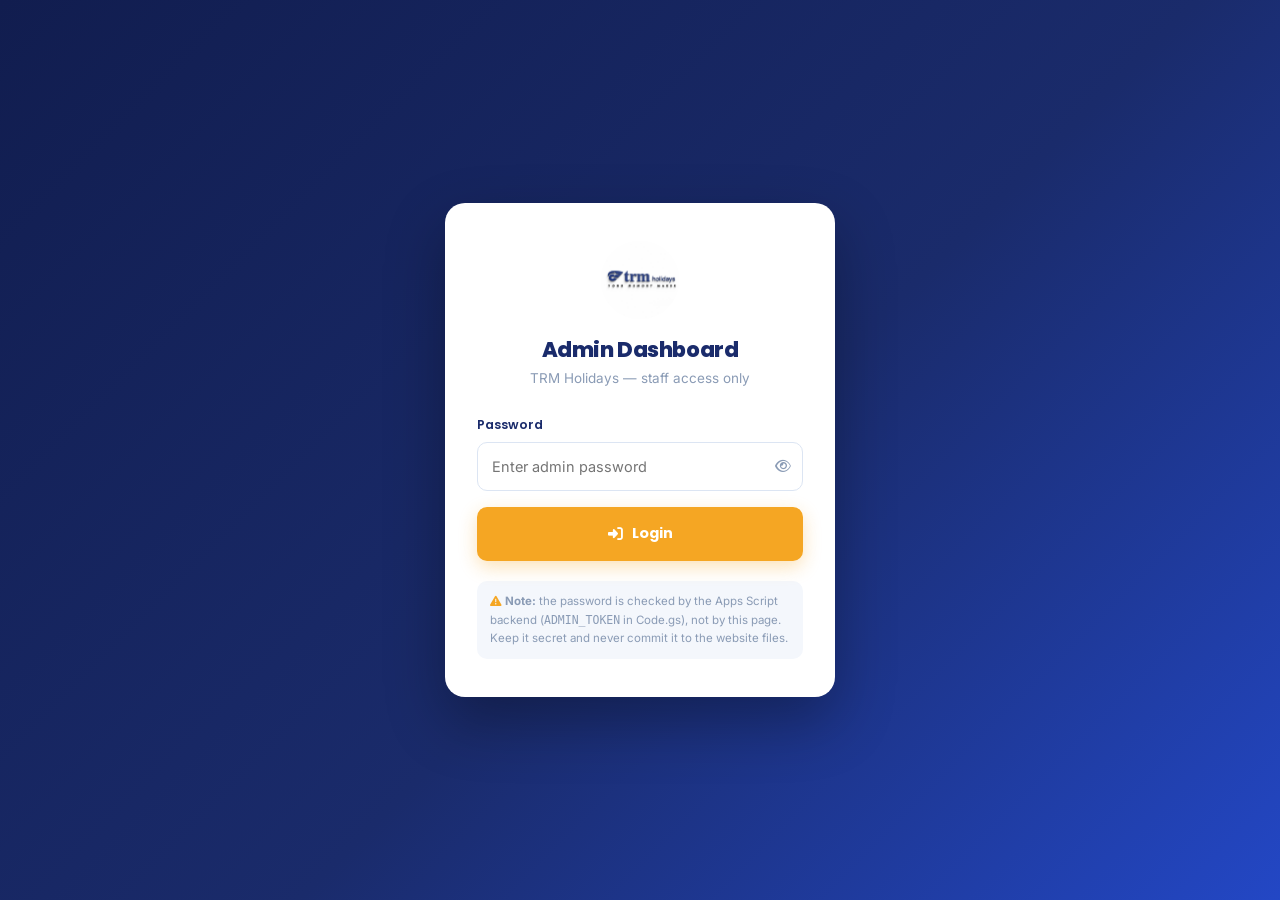
<file: admin.html>
<!DOCTYPE html>
<html lang="en">
<head>
<meta charset="UTF-8">
<meta name="viewport" content="width=device-width, initial-scale=1.0">
<meta name="robots" content="noindex, nofollow">
<meta name="theme-color" content="#1A2B6B">
<title>Admin Dashboard | TRM Holidays</title>

<link rel="icon" href="favicon.ico" sizes="any">
<link rel="icon" type="image/png" sizes="32x32" href="favicon-32x32.png">
<link rel="icon" type="image/png" sizes="16x16" href="favicon-16x16.png">
<link rel="icon" type="image/png" sizes="192x192" href="android-chrome-192x192.png">
<link rel="apple-touch-icon" sizes="180x180" href="apple-touch-icon.png">
<link rel="manifest" href="site.webmanifest">
<meta name="msapplication-TileColor" content="#1A2B6B">
<meta name="msapplication-config" content="browserconfig.xml">
<link rel="preconnect" href="https://fonts.googleapis.com">
<link rel="preconnect" href="https://fonts.gstatic.com" crossorigin>
<link href="https://fonts.googleapis.com/css2?family=Poppins:wght@400;500;600;700;800&family=Inter:wght@300;400;500;600;700&display=swap" rel="stylesheet">
<link rel="stylesheet" href="https://cdnjs.cloudflare.com/ajax/libs/font-awesome/6.5.1/css/all.min.css">
<link rel="stylesheet" href="assets/css/trm.css">

<style>
body{background:var(--off)}

/* ---------- Login ---------- */
.login-screen{
  min-height:100vh;display:grid;place-items:center;padding:24px;
  background:linear-gradient(135deg,var(--navy-dark),var(--navy) 55%,var(--royal));
}
.login-card{
  background:#fff;border-radius:var(--radius-lg);box-shadow:0 24px 60px rgba(0,0,0,.3);
  padding:38px 32px;width:100%;max-width:390px;text-align:center;
}
.login-card img{width:78px;height:78px;border-radius:50%;margin:0 auto 18px}
.login-card h1{font-size:21px;margin-bottom:4px}
.login-card > p{color:var(--gray);font-size:13.5px;margin-bottom:26px}
.login-card .field{text-align:left}
.pw-wrap{position:relative}
.pw-wrap button{
  position:absolute;right:12px;top:50%;transform:translateY(-50%);
  color:var(--gray);font-size:14px;
}
.pw-wrap button:hover{color:var(--navy)}
.login-note{
  margin-top:20px;font-size:11.5px;color:var(--gray);line-height:1.6;
  background:var(--off);border-radius:var(--radius-sm);padding:11px 13px;text-align:left;
}
.login-note i{color:var(--gold)}

/* ---------- Dashboard shell ---------- */
.dash{display:none}
.dash.on{display:block}
.dash-bar{
  background:var(--navy);color:#fff;padding:14px 0;position:sticky;top:0;z-index:100;
  box-shadow:0 3px 16px rgba(17,29,79,.28);
}
.dash-bar .wrap{display:flex;align-items:center;justify-content:space-between;gap:16px}
.dash-brand{display:flex;align-items:center;gap:12px}
.dash-brand img{width:40px;height:40px;border-radius:50%;background:#fff}
.dash-brand b{display:block;font-family:var(--font-head);font-size:16px;line-height:1.2}
.dash-brand small{font-size:11px;color:var(--sky-light);letter-spacing:1px;text-transform:uppercase}

/* ---------- Stat strip ---------- */
.stat-strip{display:grid;grid-template-columns:repeat(4,1fr);gap:16px;padding:26px 0 6px}
.stat-card{
  background:#fff;border:1px solid #E4EBF6;border-radius:var(--radius);
  padding:18px;display:flex;align-items:center;gap:14px;
}
.stat-card .ico{
  width:44px;height:44px;flex:0 0 44px;border-radius:12px;display:grid;place-items:center;
  font-size:17px;color:#fff;
}
.stat-card b{display:block;font-family:var(--font-head);font-size:23px;font-weight:800;color:var(--navy);line-height:1.1}
.stat-card small{font-size:12.5px;color:var(--gray)}
.bg-navy{background:linear-gradient(135deg,var(--navy),var(--royal))}
.bg-gold{background:linear-gradient(135deg,var(--gold),var(--gold-dark))}
.bg-green{background:linear-gradient(135deg,#2BA84A,#1e7d37)}
.bg-sky{background:linear-gradient(135deg,var(--sky),var(--sky-light))}

/* ---------- Tabs ---------- */
.dash-tabs{display:flex;gap:6px;margin:26px 0 18px;flex-wrap:wrap}
.dash-tab{
  padding:11px 22px;border-radius:var(--radius-sm);font-family:var(--font-head);
  font-size:14px;font-weight:600;color:var(--gray);background:#fff;
  border:1px solid #E4EBF6;transition:all .2s var(--ease);
  display:flex;align-items:center;gap:9px;
}
.dash-tab:hover{color:var(--navy);border-color:var(--sky)}
.dash-tab.active{background:var(--navy);color:#fff;border-color:var(--navy)}
.dash-tab .pillcount{
  background:rgba(255,255,255,.22);border-radius:20px;padding:1px 8px;font-size:11.5px;
}
.dash-tab:not(.active) .pillcount{background:var(--off);color:var(--navy)}
.dpane{display:none}
.dpane.active{display:block}

/* ---------- Panel ---------- */
.panel{background:#fff;border:1px solid #E4EBF6;border-radius:var(--radius);overflow:hidden;margin-bottom:60px}
.panel-head{
  padding:16px 20px;border-bottom:1px solid #EDF2FA;display:flex;
  flex-wrap:wrap;gap:12px;align-items:center;justify-content:space-between;
}
.panel-head h3{font-size:16px}
.panel-tools{display:flex;gap:10px;flex-wrap:wrap}
.search-inp{position:relative}
.search-inp i{position:absolute;left:13px;top:50%;transform:translateY(-50%);color:var(--gray);font-size:13px}
.search-inp input{
  padding:9px 14px 9px 34px;border:1.5px solid #DCE5F3;border-radius:var(--radius-sm);
  font-size:13.5px;min-width:230px;
}
.search-inp input:focus{outline:none;border-color:var(--sky)}

/* ---------- Table ---------- */
.tbl-scroll{overflow-x:auto}
table{width:100%;border-collapse:collapse;font-size:13.5px;min-width:860px}
thead th{
  text-align:left;padding:13px 16px;background:var(--off);
  font-family:var(--font-head);font-size:12px;font-weight:700;color:var(--navy);
  letter-spacing:.4px;text-transform:uppercase;white-space:nowrap;
  border-bottom:1px solid #E4EBF6;
}
tbody td{padding:13px 16px;border-bottom:1px solid #F0F4FA;vertical-align:middle}
tbody tr:nth-child(even){background:#FBFCFE}
tbody tr:hover{background:#F4F8FD}
tbody tr:last-child td{border-bottom:none}
td .id{font-family:ui-monospace,monospace;font-size:12px;color:var(--sky);font-weight:600}
td b{font-family:var(--font-head);color:var(--navy);font-weight:600}
td .sub{display:block;font-size:12px;color:var(--gray)}

.status-sel{
  padding:6px 10px;border-radius:20px;border:1.5px solid #DCE5F3;
  font-size:12px;font-weight:600;font-family:var(--font-head);cursor:pointer;background:#fff;
}
.status-sel:focus{outline:none;border-color:var(--sky)}
.st-pending{color:var(--gold-dark);border-color:#F6DCAE;background:#FFF9EF}
.st-contacted{color:var(--sky);border-color:#C8DFF6;background:#F1F7FD}
.st-confirmed{color:var(--ok);border-color:#B6E3C2;background:#F1FAF3}
.st-closed{color:var(--gray);border-color:#DFE6F0;background:#F7F9FC}

.row-btns{display:flex;gap:7px}
.mini{
  width:32px;height:32px;border-radius:9px;display:grid;place-items:center;
  font-size:13px;color:#fff;transition:transform .2s var(--ease);
}
.mini:hover{transform:translateY(-2px)}
.m-call{background:var(--navy)}
.m-wa{background:var(--green)}
.m-mail{background:var(--sky)}
.m-del{background:var(--red)}

.badge-tag{
  display:inline-block;padding:3px 10px;border-radius:20px;font-size:11px;
  font-weight:700;font-family:var(--font-head);text-transform:uppercase;letter-spacing:.4px;
}
.tag-inquiry{background:#EAF1FD;color:var(--royal)}
.tag-contact{background:#FFF4E3;color:var(--gold-dark)}
.tag-active{background:#EBF9EF;color:var(--ok)}
.tag-off{background:#F2F4F8;color:var(--gray)}

.loading{padding:56px 20px;text-align:center;color:var(--gray)}
.loading .spin{
  width:30px;height:30px;border-width:3px;border-color:#DCE5F3;
  border-top-color:var(--navy);margin:0 auto 14px;display:block;
}

/* ---------- Modal ---------- */
.modal{
  position:fixed;inset:0;z-index:3000;background:rgba(10,18,45,.6);
  display:none;align-items:center;justify-content:center;padding:24px;
}
.modal.open{display:flex}
.modal-card{
  background:#fff;border-radius:var(--radius-lg);width:100%;max-width:520px;
  max-height:88vh;overflow-y:auto;box-shadow:var(--shadow-lg);
}
.modal-head{
  padding:18px 22px;border-bottom:1px solid #EDF2FA;
  display:flex;align-items:center;justify-content:space-between;
}
.modal-head h3{font-size:17px}
.modal-head button{color:var(--gray);font-size:19px}
.modal-head button:hover{color:var(--red)}
.modal-body{padding:22px}
.msg-meta{background:var(--off);border-radius:var(--radius-sm);padding:14px;margin-bottom:16px;font-size:13.5px}
.msg-meta div{display:flex;justify-content:space-between;gap:14px;padding:4px 0}
.msg-meta span:first-child{color:var(--gray)}
.msg-meta span:last-child{font-weight:600;color:var(--navy);text-align:right}
.msg-body{font-size:14.5px;color:#42506E;line-height:1.75;white-space:pre-wrap}

/* ---------- Banner for demo mode ---------- */
.demo-banner{
  background:#FFF6E5;border:1px solid #F6DCAE;border-radius:var(--radius-sm);
  padding:12px 16px;margin-top:20px;font-size:13px;color:#8A6A20;
  display:flex;gap:11px;align-items:flex-start;
}
.demo-banner i{color:var(--gold-dark);margin-top:2px}

@media(max-width:900px){.stat-strip{grid-template-columns:repeat(2,1fr)}}
@media(max-width:560px){
  .stat-strip{grid-template-columns:1fr}
  .panel-head{flex-direction:column;align-items:stretch}
  .search-inp input{width:100%;min-width:0}
  .dash-brand small{display:none}
}
</style>
</head>

<body>

<!-- ══════════════ LOGIN ══════════════ -->
<div class="login-screen" id="loginScreen">
  <div class="login-card">
    <img src="assets/images/logo.jpeg" alt="TRM Holidays">
    <h1>Admin Dashboard</h1>
    <p>TRM Holidays — staff access only</p>

    <form id="loginForm">
      <div class="field">
        <label for="pw">Password</label>
        <div class="pw-wrap">
          <input type="password" id="pw" placeholder="Enter admin password" autocomplete="current-password">
          <button type="button" id="pwToggle" aria-label="Show password"><i class="fa-regular fa-eye"></i></button>
        </div>
        <small class="err-msg" id="pwErr">Incorrect password. Please try again.</small>
      </div>
      <button type="submit" class="btn btn-gold btn-block"><i class="fa-solid fa-right-to-bracket"></i> Login</button>
    </form>

    <div class="login-note">
      <i class="fa-solid fa-triangle-exclamation"></i>
      <b>Note:</b> the password is checked by the Apps Script backend (<code>ADMIN_TOKEN</code> in
      Code.gs), not by this page. Keep it secret and never commit it to the website files.
    </div>
  </div>
</div>

<!-- ══════════════ DASHBOARD ══════════════ -->
<div class="dash" id="dash">

  <div class="dash-bar">
    <div class="wrap">
      <div class="dash-brand">
        <img src="assets/images/logo.jpeg" alt="TRM Holidays">
        <div><b>TRM Holidays</b><small>Admin Panel</small></div>
      </div>
      <div style="display:flex;gap:10px">
        <button class="btn btn-outline btn-sm" onclick="loadAll()"><i class="fa-solid fa-rotate"></i> Refresh</button>
        <button class="btn btn-gold btn-sm" id="logoutBtn"><i class="fa-solid fa-right-from-bracket"></i> Logout</button>
      </div>
    </div>
  </div>

  <div class="wrap">

    <!-- Stats -->
    <div class="stat-strip">
      <div class="stat-card"><div class="ico bg-navy"><i class="fa-solid fa-inbox"></i></div>
        <div><b id="sTotal">0</b><small>Total inquiries</small></div></div>
      <div class="stat-card"><div class="ico bg-gold"><i class="fa-solid fa-hourglass-half"></i></div>
        <div><b id="sPending">0</b><small>Pending follow-up</small></div></div>
      <div class="stat-card"><div class="ico bg-green"><i class="fa-solid fa-circle-check"></i></div>
        <div><b id="sConfirmed">0</b><small>Confirmed bookings</small></div></div>
      <div class="stat-card"><div class="ico bg-sky"><i class="fa-solid fa-envelope"></i></div>
        <div><b id="sMessages">0</b><small>Contact messages</small></div></div>
    </div>

    <div class="demo-banner" id="demoBanner" style="display:none">
      <i class="fa-solid fa-circle-info"></i>
      <div><b>Demo data.</b> <code>API_URL</code> hasn't been set in <code>assets/js/trm.js</code> yet,
      so these rows are samples. Deploy your Apps Script Web App and paste the URL there to see real submissions.</div>
    </div>

    <!-- Tabs -->
    <div class="dash-tabs">
      <button class="dash-tab active" data-pane="inquiries"><i class="fa-solid fa-suitcase-rolling"></i> Inquiries <span class="pillcount" id="tabInq">0</span></button>
      <button class="dash-tab" data-pane="messages"><i class="fa-solid fa-envelope"></i> Messages <span class="pillcount" id="tabMsg">0</span></button>
      <button class="dash-tab" data-pane="packages"><i class="fa-solid fa-map"></i> Tour Packages <span class="pillcount" id="tabPkg">0</span></button>
    </div>

    <!-- ─────── INQUIRIES ─────── -->
    <div class="dpane active" id="pane-inquiries">
      <div class="panel">
        <div class="panel-head">
          <h3>Tour Inquiries</h3>
          <div class="panel-tools">
            <div class="search-inp"><i class="fa-solid fa-magnifying-glass"></i>
              <input type="text" id="inqSearch" placeholder="Search name, phone or tour…"></div>
          </div>
        </div>
        <div class="tbl-scroll">
          <table>
            <thead><tr>
              <th>ID</th><th>Date</th><th>Type</th><th>Customer</th>
              <th>Phone</th><th>Tour</th><th>Status</th><th>Action</th>
            </tr></thead>
            <tbody id="inqBody"></tbody>
          </table>
        </div>
      </div>
    </div>

    <!-- ─────── MESSAGES ─────── -->
    <div class="dpane" id="pane-messages">
      <div class="panel">
        <div class="panel-head">
          <h3>Contact Messages</h3>
          <div class="panel-tools">
            <div class="search-inp"><i class="fa-solid fa-magnifying-glass"></i>
              <input type="text" id="msgSearch" placeholder="Search name, email or subject…"></div>
          </div>
        </div>
        <div class="tbl-scroll">
          <table>
            <thead><tr>
              <th>ID</th><th>Date</th><th>Name</th><th>Email</th>
              <th>Subject</th><th>Status</th><th>Action</th>
            </tr></thead>
            <tbody id="msgBody"></tbody>
          </table>
        </div>
      </div>
    </div>

    <!-- ─────── PACKAGES ─────── -->
    <div class="dpane" id="pane-packages">
      <div class="panel">
        <div class="panel-head">
          <h3>Tour Packages</h3>
          <div class="panel-tools">
            <div class="search-inp"><i class="fa-solid fa-magnifying-glass"></i>
              <input type="text" id="pkgSearch" placeholder="Search package…"></div>
            <button class="btn btn-navy btn-sm" onclick="alert('Add new packages in the Tour_Packages sheet, then press Refresh.')">
              <i class="fa-solid fa-plus"></i> Add New</button>
          </div>
        </div>
        <div class="tbl-scroll">
          <table>
            <thead><tr>
              <th>ID</th><th>Package Name</th><th>Region · Type</th>
              <th>Duration</th><th>Price</th><th>Status</th><th>Action</th>
            </tr></thead>
            <tbody id="pkgBody"></tbody>
          </table>
        </div>
      </div>
    </div>

  </div>
</div>

<!-- ══════════════ MESSAGE MODAL ══════════════ -->
<div class="modal" id="msgModal">
  <div class="modal-card">
    <div class="modal-head">
      <h3 id="modalTitle">Message</h3>
      <button onclick="closeModal()" aria-label="Close"><i class="fa-solid fa-xmark"></i></button>
    </div>
    <div class="modal-body">
      <div class="msg-meta" id="modalMeta"></div>
      <p class="msg-body" id="modalBody"></p>
      <div style="display:flex;gap:10px;margin-top:20px" id="modalActions"></div>
    </div>
  </div>
</div>

<script src="assets/js/trm.js"></script>
<script src="assets/js/tours-data.js"></script>

<script>
/* ══════════════════════════════════════════════════════════
   LOGIN
   The password is never stored in this page. Whatever is typed
   is sent to Apps Script as the admin token, and Code.gs decides
   (ADMIN_TOKEN) — so reading the source reveals nothing.
   ══════════════════════════════════════════════════════════ */
const SESSION_KEY = 'trm_admin_token';
let ADMIN_TOKEN = sessionStorage.getItem(SESSION_KEY) || '';

function showDashboard(){
  document.getElementById('loginScreen').style.display = 'none';
  document.getElementById('dash').classList.add('on');
  loadAll();
}

document.getElementById('loginForm').addEventListener('submit', async e => {
  e.preventDefault();
  const input = document.getElementById('pw');
  const field = input.closest('.field');
  const btn = e.target.querySelector('button[type="submit"]');
  const token = input.value;
  if (!token) return;

  // No backend yet: open the demo dashboard (sample rows only)
  if (!TRM.isApiConfigured()){ showDashboard(); return; }

  btn.disabled = true;
  try {
    const res = await TRM.apiGet('admin_contacts', { token: token });
    if (!res.success) throw new Error(res.error || 'Unauthorized');
    ADMIN_TOKEN = token;
    sessionStorage.setItem(SESSION_KEY, token);
    field.classList.remove('err');
    showDashboard();
  } catch (err) {
    field.classList.add('err');
    input.value = '';
    input.focus();
  } finally {
    btn.disabled = false;
  }
});

document.getElementById('pwToggle').addEventListener('click', function(){
  const input = document.getElementById('pw');
  const show = input.type === 'password';
  input.type = show ? 'text' : 'password';
  this.querySelector('i').className = show ? 'fa-regular fa-eye-slash' : 'fa-regular fa-eye';
});

document.getElementById('logoutBtn').addEventListener('click', () => {
  sessionStorage.removeItem(SESSION_KEY);
  location.reload();
});

if (ADMIN_TOKEN) showDashboard();

/* ══════════════ TABS ══════════════ */
document.querySelectorAll('.dash-tab').forEach(tab => {
  tab.addEventListener('click', () => {
    document.querySelectorAll('.dash-tab').forEach(t => t.classList.remove('active'));
    document.querySelectorAll('.dpane').forEach(p => p.classList.remove('active'));
    tab.classList.add('active');
    document.getElementById('pane-' + tab.dataset.pane).classList.add('active');
  });
});

/* ══════════════ DATA ══════════════ */
let INQUIRIES = [];
let MESSAGES  = [];
let PACKAGES  = [];

/* Sample rows so the dashboard is usable before the backend is wired up */
const DEMO_INQUIRIES = [
  { id:'INQ-480213', date:'2026-08-16 10:24', type:'inquiry', name:'Rafiqul Islam',  phone:'01712345678', email:'rafiq@example.com',  tour:"Cox's Bazar Beachside Escape", persons:4, travel_date:'2026-09-12', status:'Pending',   message:'Need 2 rooms, travelling with two children aged 8 and 11. Is airport pickup included?' },
  { id:'INQ-480198', date:'2026-08-16 09:02', type:'inquiry', name:'Tasnim Akter',   phone:'01898765432', email:'tasnim@example.com', tour:'Maldives Honeymoon Paradise',  persons:2, travel_date:'2026-10-04', status:'Contacted', message:'Honeymoon trip. Want a water villa with a private pool if possible. What is the total for 6 days?' },
  { id:'INQ-480176', date:'2026-08-15 17:41', type:'inquiry', name:'Mehedi Hasan',   phone:'01911223344', email:'mehedi@example.com', tour:'Dubai Luxury Explorer',        persons:3, travel_date:'2026-11-20', status:'Confirmed', message:'Confirmed for 3 people. Please send the visa document checklist.' },
  { id:'INQ-480155', date:'2026-08-15 14:18', type:'inquiry', name:'Nasrin Khatun',  phone:'01677889900', email:'nasrin@example.com', tour:'Sajek Valley Adventure Trek',  persons:6, travel_date:'2026-09-28', status:'Pending',   message:'Family group of 6. Are the jeeps safe for elderly passengers?' },
  { id:'INQ-480132', date:'2026-08-14 11:55', type:'inquiry', name:'Sabbir Ahmed',   phone:'01555667788', email:'sabbir@example.com', tour:'Turkey Istanbul & Cappadocia', persons:2, travel_date:'2026-12-05', status:'Closed',    message:'Postponed to next year, will contact again in January.' }
];

const DEMO_MESSAGES = [
  { id:'MSG-771204', date:'2026-08-16 11:10', name:'Farida Mumu',   email:'farida@example.com',  phone:'01733445566', subject:'Group / Corporate Tour',  status:'New',     message:'We are 22 colleagues planning a two-day corporate retreat in December. Can you send a quote for Sylhet and Sreemangal?' },
  { id:'MSG-771188', date:'2026-08-15 19:33', name:'Kamrul Hasan',  email:'kamrul@example.com',  phone:'01844556677', subject:'Visa Assistance',        status:'Replied', message:'Do you handle Thailand tourist visa processing separately, without booking a package?' },
  { id:'MSG-771169', date:'2026-08-15 08:47', name:'Sadia Rahman',  email:'sadia@example.com',   phone:'01966778899', subject:'Complaint or Feedback',  status:'New',     message:'Just returned from the Bandarban trip. The guide was excellent but the return bus was two hours late. Wanted to let you know.' }
];

/* ---------- Loading ---------- */
function showLoading(tbodyId, cols){
  document.getElementById(tbodyId).innerHTML =
    '<tr><td colspan="' + cols + '"><div class="loading"><span class="spin"></span>Loading…</div></td></tr>';
}

function showEmpty(tbodyId, cols, msg){
  document.getElementById(tbodyId).innerHTML =
    '<tr><td colspan="' + cols + '"><div class="loading">' +
      '<div style="font-size:34px;opacity:.4;margin-bottom:10px"><i class="fa-regular fa-folder-open"></i></div>' +
      (msg || 'No data found') +
    '</div></td></tr>';
}

async function loadAll(){
  showLoading('inqBody', 8);
  showLoading('msgBody', 7);
  showLoading('pkgBody', 7);

  if (!TRM.isApiConfigured()){
    document.getElementById('demoBanner').style.display = 'flex';
    INQUIRIES = DEMO_INQUIRIES.slice();
    MESSAGES  = DEMO_MESSAGES.slice();
    PACKAGES  = TOURS.map(t => ({
      id: t.id, name: t.name, category: t.category, region: TRM.regionOf(t),
      duration: t.days + 'D' + t.nights + 'N', price: t.price, status: 'Active'
    }));
    renderAll();
    return;
  }

  document.getElementById('demoBanner').style.display = 'none';

  try {
    const [inq, msg, pkg] = await Promise.all([
      TRM.apiGet('admin_inquiries', { token: ADMIN_TOKEN }),
      TRM.apiGet('admin_contacts', { token: ADMIN_TOKEN }),
      TRM.apiGet('get_tours')
    ]);
    INQUIRIES = (inq.success && inq.data) ? inq.data : [];
    MESSAGES  = (msg.success && msg.data) ? msg.data : [];
    PACKAGES  = (pkg.success && pkg.data) ? pkg.data : [];
    renderAll();
  } catch (err) {
    showEmpty('inqBody', 8, 'Could not reach the API. Check your API_URL and deployment.');
    showEmpty('msgBody', 7, 'Could not reach the API.');
    showEmpty('pkgBody', 7, 'Could not reach the API.');
    toast('Failed to load data from Apps Script.', 'err');
  }
}

function renderAll(){
  renderInquiries();
  renderMessages();
  renderPackages();
  renderStats();
}

function renderStats(){
  document.getElementById('sTotal').textContent = INQUIRIES.length;
  document.getElementById('sPending').textContent = INQUIRIES.filter(i => i.status === 'Pending').length;
  document.getElementById('sConfirmed').textContent = INQUIRIES.filter(i => i.status === 'Confirmed').length;
  document.getElementById('sMessages').textContent = MESSAGES.length;

  document.getElementById('tabInq').textContent = INQUIRIES.length;
  document.getElementById('tabMsg').textContent = MESSAGES.length;
  document.getElementById('tabPkg').textContent = PACKAGES.length;
}

/* ---------- Inquiries ---------- */
function renderInquiries(){
  const q = document.getElementById('inqSearch').value.toLowerCase();
  const list = INQUIRIES.filter(i =>
    !q || (i.name + ' ' + i.phone + ' ' + (i.tour || '')).toLowerCase().includes(q)
  );

  if (!list.length){ showEmpty('inqBody', 8); return; }

  document.getElementById('inqBody').innerHTML = list.map(i =>
    '<tr>' +
      '<td><span class="id">' + i.id + '</span></td>' +
      '<td>' + i.date + '</td>' +
      '<td><span class="badge-tag tag-inquiry">Inquiry</span></td>' +
      '<td><b>' + i.name + '</b><span class="sub">' + (i.persons || 1) + ' person(s) · ' + (i.travel_date || '—') + '</span></td>' +
      '<td>' + i.phone + '</td>' +
      '<td>' + (i.tour || '—') + '</td>' +
      '<td>' +
        '<select class="status-sel st-' + (i.status || 'Pending').toLowerCase() + '" onchange="setStatus(\'' + i.id + '\',this)">' +
          ['Pending','Contacted','Confirmed','Closed'].map(s =>
            '<option' + (i.status === s ? ' selected' : '') + '>' + s + '</option>').join('') +
        '</select>' +
      '</td>' +
      '<td><div class="row-btns">' +
        '<a class="mini m-call" href="tel:' + i.phone + '" title="Call"><i class="fa-solid fa-phone"></i></a>' +
        '<a class="mini m-wa" target="_blank" rel="noopener" title="WhatsApp" href="https://wa.me/88' + i.phone +
          '?text=' + encodeURIComponent('Hello ' + i.name + ', this is TRM Holidays regarding your inquiry ' + i.id + '.') +
          '"><i class="fa-brands fa-whatsapp"></i></a>' +
        '<button class="mini m-mail" title="View details" onclick="viewInquiry(\'' + i.id + '\')"><i class="fa-solid fa-eye"></i></button>' +
      '</div></td>' +
    '</tr>'
  ).join('');
}

function setStatus(id, sel){
  const item = INQUIRIES.find(i => i.id === id);
  if (item) item.status = sel.value;
  sel.className = 'status-sel st-' + sel.value.toLowerCase();
  renderStats();

  if (TRM.isApiConfigured()){
    TRM.apiPost({ type: 'update_status', token: ADMIN_TOKEN, id: id, status: sel.value })
      .then(() => toast('Status updated', 'ok'))
      .catch(() => toast('Could not save status to the sheet.', 'err'));
  } else {
    toast('Demo mode — status not saved.', '');
  }
}

function viewInquiry(id){
  const i = INQUIRIES.find(x => x.id === id);
  if (!i) return;
  openModal('Inquiry ' + i.id, {
    'Customer': i.name, 'Phone': i.phone, 'Email': i.email || '—',
    'Tour': i.tour || '—', 'Travel date': i.travel_date || '—',
    'Persons': i.persons || 1, 'Status': i.status
  }, i.message || 'No message provided.', i.phone, i.email);
}

/* ---------- Messages ---------- */
function renderMessages(){
  const q = document.getElementById('msgSearch').value.toLowerCase();
  const list = MESSAGES.filter(m =>
    !q || (m.name + ' ' + m.email + ' ' + m.subject).toLowerCase().includes(q)
  );

  if (!list.length){ showEmpty('msgBody', 7); return; }

  document.getElementById('msgBody').innerHTML = list.map(m =>
    '<tr>' +
      '<td><span class="id">' + m.id + '</span></td>' +
      '<td>' + m.date + '</td>' +
      '<td><b>' + m.name + '</b><span class="sub">' + (m.phone || '') + '</span></td>' +
      '<td>' + m.email + '</td>' +
      '<td><span class="badge-tag tag-contact">' + m.subject + '</span></td>' +
      '<td>' + (m.status === 'Replied'
        ? '<span class="badge-tag tag-active">Replied</span>'
        : '<span class="badge-tag tag-off">New</span>') + '</td>' +
      '<td><div class="row-btns">' +
        '<button class="mini m-mail" title="Read message" onclick="viewMessage(\'' + m.id + '\')"><i class="fa-solid fa-eye"></i></button>' +
        '<button class="mini m-call" title="Mark replied" onclick="markReplied(\'' + m.id + '\')"><i class="fa-solid fa-check"></i></button>' +
      '</div></td>' +
    '</tr>'
  ).join('');
}

function viewMessage(id){
  const m = MESSAGES.find(x => x.id === id);
  if (!m) return;
  openModal('Message ' + m.id, {
    'From': m.name, 'Email': m.email, 'Phone': m.phone || '—',
    'Subject': m.subject, 'Received': m.date, 'Status': m.status
  }, m.message, m.phone, m.email);
}

function markReplied(id){
  const m = MESSAGES.find(x => x.id === id);
  if (!m) return;
  m.status = 'Replied';
  renderMessages();

  if (TRM.isApiConfigured()){
    TRM.apiPost({ type: 'update_status', token: ADMIN_TOKEN, id: id, status: 'Replied' })
      .then(() => toast('Marked as replied', 'ok'))
      .catch(() => toast('Could not save to the sheet.', 'err'));
  } else {
    toast('Demo mode — not saved.', '');
  }
}

/* ---------- Packages ---------- */
function renderPackages(){
  const q = document.getElementById('pkgSearch').value.toLowerCase();
  const list = PACKAGES.filter(p => !q || (p.name + ' ' + p.category + ' ' + TRM.regionOf(p)).toLowerCase().includes(q));

  if (!list.length){ showEmpty('pkgBody', 7); return; }

  document.getElementById('pkgBody').innerHTML = list.map(p =>
    '<tr>' +
      '<td><span class="id">' + p.id + '</span></td>' +
      '<td><b>' + p.name + '</b></td>' +
      '<td style="text-transform:capitalize">' + TRM.regionOf(p) + ' · ' + p.category + '</td>' +
      '<td>' + (p.duration || (p.days + 'D' + p.nights + 'N')) + '</td>' +
      '<td><b>৳' + TRM.money(p.price) + '</b></td>' +
      '<td><span class="badge-tag ' + (p.status === 'Active' ? 'tag-active' : 'tag-off') + '">' +
        (p.status || 'Active') + '</span></td>' +
      '<td><div class="row-btns">' +
        '<a class="mini m-mail" href="tour-detail.html?id=' + p.id + '" target="_blank" title="View on site"><i class="fa-solid fa-arrow-up-right-from-square"></i></a>' +
        '<button class="mini m-call" title="Edit" onclick="alert(\'Edit this package in the Tour_Packages sheet, then press Refresh.\')"><i class="fa-solid fa-pen"></i></button>' +
      '</div></td>' +
    '</tr>'
  ).join('');
}

/* ---------- Modal ---------- */
function openModal(title, meta, body, phone, email){
  document.getElementById('modalTitle').textContent = title;
  document.getElementById('modalMeta').innerHTML =
    Object.entries(meta).map(([k,v]) =>
      '<div><span>' + k + '</span><span>' + v + '</span></div>').join('');
  document.getElementById('modalBody').textContent = body;

  let actions = '';
  if (phone){
    actions += '<a class="btn btn-navy btn-sm" href="tel:' + phone + '"><i class="fa-solid fa-phone"></i> Call</a>';
    actions += '<a class="btn btn-wa btn-sm" target="_blank" rel="noopener" href="https://wa.me/88' + phone +
               '"><i class="fa-brands fa-whatsapp"></i> WhatsApp</a>';
  }
  if (email){
    actions += '<a class="btn btn-outline-navy btn-sm" href="mailto:' + email + '"><i class="fa-solid fa-envelope"></i> Email</a>';
  }
  document.getElementById('modalActions').innerHTML = actions;
  document.getElementById('msgModal').classList.add('open');
}

function closeModal(){ document.getElementById('msgModal').classList.remove('open'); }

document.getElementById('msgModal').addEventListener('click', e => {
  if (e.target.id === 'msgModal') closeModal();
});
document.addEventListener('keydown', e => { if (e.key === 'Escape') closeModal(); });

/* ---------- Search ---------- */
document.getElementById('inqSearch').addEventListener('input', renderInquiries);
document.getElementById('msgSearch').addEventListener('input', renderMessages);
document.getElementById('pkgSearch').addEventListener('input', renderPackages);
</script>

</body>
</html>
</file>
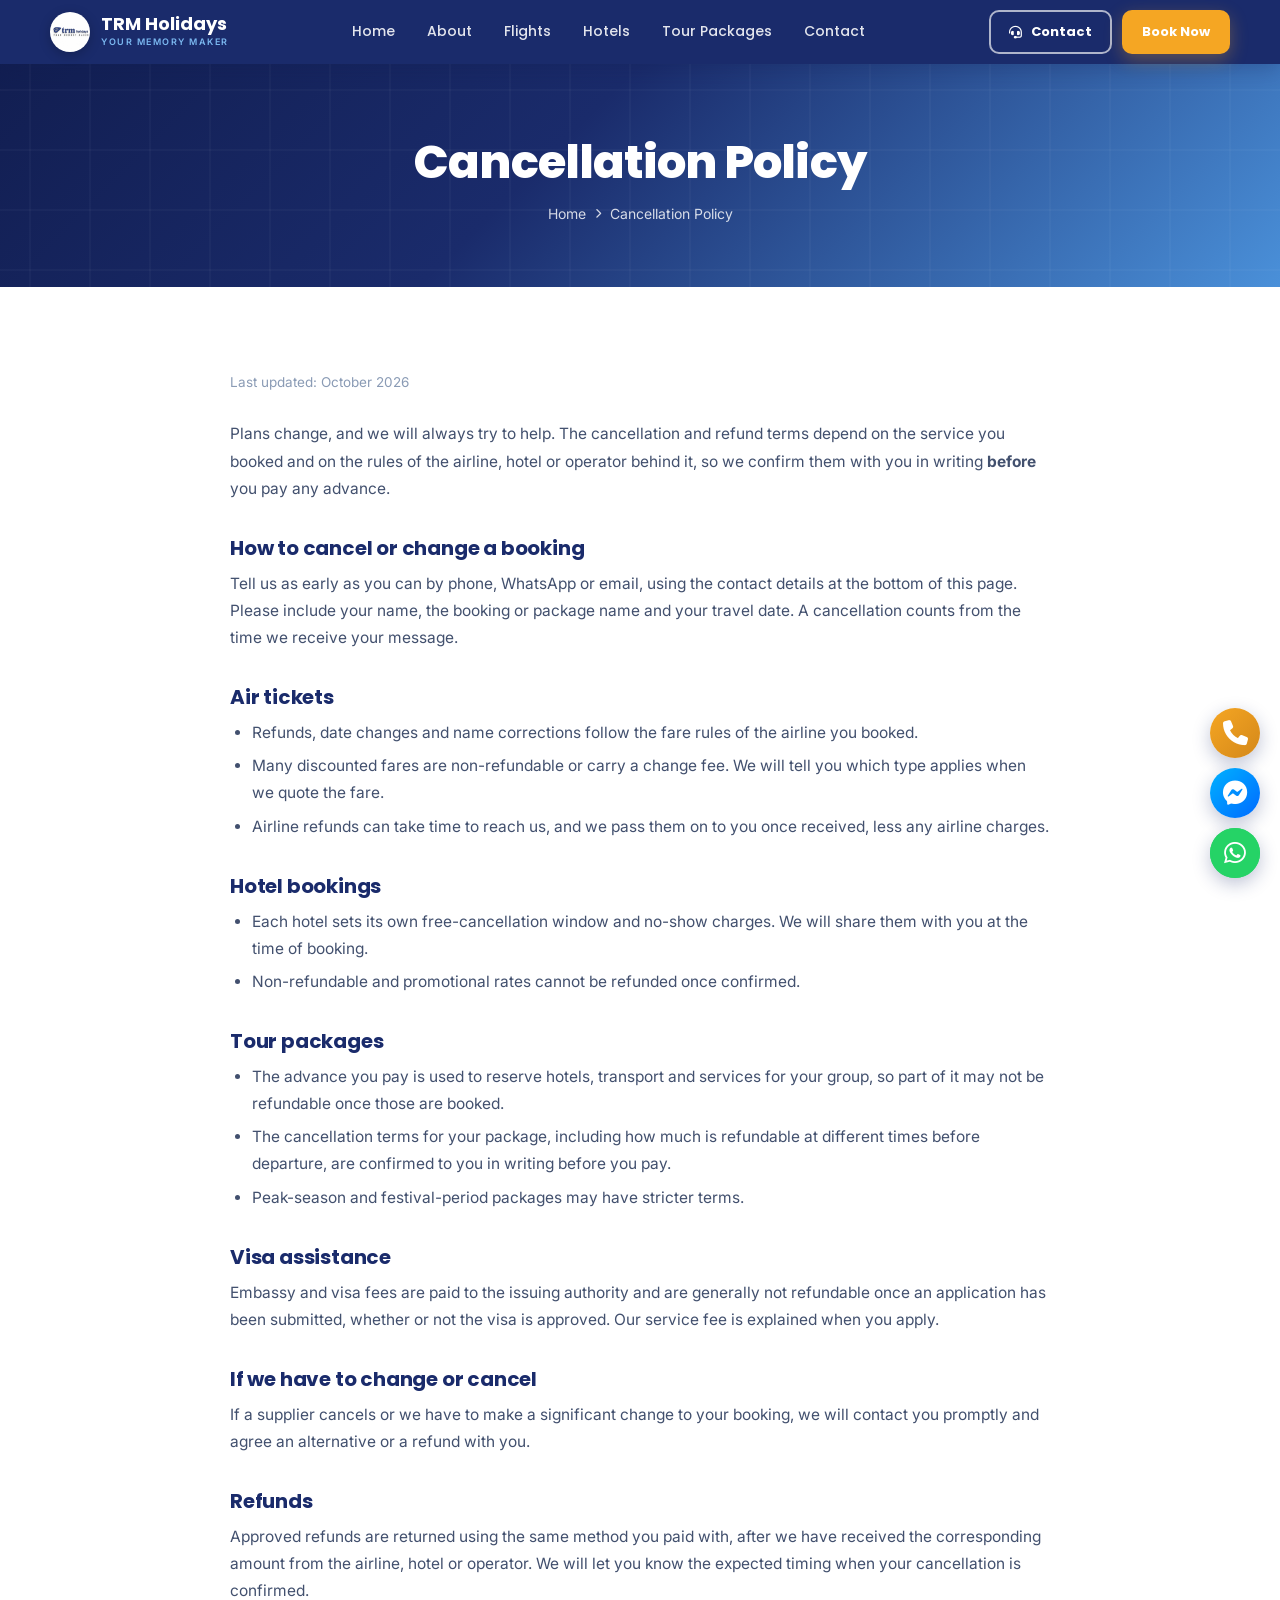
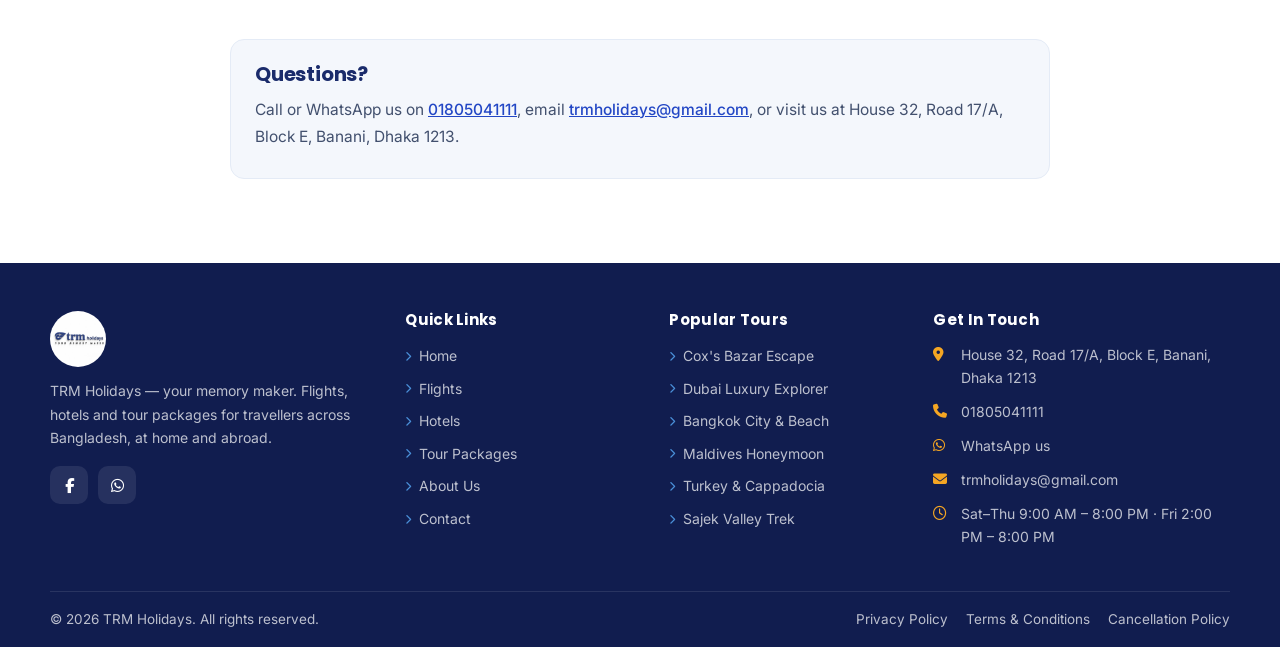
<file: cancellation.html>
<!DOCTYPE html>
<html lang="en">
<head>
<meta charset="UTF-8">
<meta name="viewport" content="width=device-width, initial-scale=1.0">
<meta name="description" content="How cancellations, changes and refunds work for flights, hotels, visa assistance and tour packages booked with TRM Holidays.">
<meta name="theme-color" content="#1A2B6B">
<link rel="canonical" href="https://omaar-x.github.io/TRM-Holidays-website/cancellation.html">
<meta property="og:type" content="website">
<meta property="og:site_name" content="TRM Holidays">
<meta property="og:title" content="Cancellation Policy | TRM Holidays">
<meta property="og:description" content="How cancellations, changes and refunds work for flights, hotels, visa assistance and tour packages booked with TRM Holidays.">
<meta property="og:url" content="https://omaar-x.github.io/TRM-Holidays-website/cancellation.html">
<meta property="og:image" content="https://omaar-x.github.io/TRM-Holidays-website/assets/images/og-cover.jpg">
<meta property="og:image:width" content="1200">
<meta property="og:image:height" content="630">
<meta property="og:image:alt" content="TRM Holidays — Your Memory Maker">
<meta name="twitter:card" content="summary_large_image">
<title>Cancellation Policy | TRM Holidays</title>

<link rel="icon" href="favicon.ico" sizes="any">
<link rel="icon" type="image/png" sizes="32x32" href="favicon-32x32.png">
<link rel="icon" type="image/png" sizes="16x16" href="favicon-16x16.png">
<link rel="icon" type="image/png" sizes="192x192" href="android-chrome-192x192.png">
<link rel="apple-touch-icon" sizes="180x180" href="apple-touch-icon.png">
<link rel="manifest" href="site.webmanifest">
<meta name="msapplication-TileColor" content="#1A2B6B">
<meta name="msapplication-config" content="browserconfig.xml">
<link rel="preconnect" href="https://fonts.googleapis.com">
<link rel="preconnect" href="https://fonts.gstatic.com" crossorigin>
<link href="https://fonts.googleapis.com/css2?family=Poppins:wght@400;500;600;700;800&family=Inter:wght@300;400;500;600;700&display=swap" rel="stylesheet">
<link rel="stylesheet" href="https://cdnjs.cloudflare.com/ajax/libs/font-awesome/6.5.1/css/all.min.css">
<link rel="stylesheet" href="https://unpkg.com/aos@2.3.4/dist/aos.css">
<link rel="stylesheet" href="assets/css/trm.css">
</head>

<body>

<!-- ══════════════ NAVBAR ══════════════ -->
<header class="nav solid">
  <div class="wrap">
    <a href="index.html" class="brand">
      <img src="assets/images/logo.jpeg" alt="TRM Holidays" class="brand-logo">
      <span class="brand-text"><b>TRM Holidays</b><span>Your Memory Maker</span></span>
    </a>
    <nav class="nav-links">
      <a href="index.html">Home</a>
      <a href="about.html">About</a>
      <a href="flights.html">Flights</a>
      <a href="hotels.html">Hotels</a>
      <a href="tours.html">Tour Packages</a>
      <a href="contact.html">Contact</a>
    </nav>
    <div class="nav-actions">
      <a href="contact.html" class="btn btn-outline"><i class="fa-solid fa-headset"></i> Contact</a>
      <a href="#" data-trm="wa" class="btn btn-gold" target="_blank" rel="noopener">Book Now</a>
    </div>
    <button class="burger" id="burger" aria-label="Open menu" aria-expanded="false"><i class="fa-solid fa-bars"></i></button>
  </div>
</header>

<div class="mobile-menu" id="mobileMenu">
  <a href="index.html">Home</a>
  <a href="about.html">About</a>
  <a href="flights.html">Flights</a>
  <a href="hotels.html">Hotels</a>
  <a href="tours.html">Tour Packages</a>
  <a href="contact.html">Contact</a>
  <a href="#" data-trm="wa" class="btn btn-gold" target="_blank" rel="noopener">Book Now</a>
</div>

<!-- ══════════════ BANNER ══════════════ -->
<section class="page-banner">
  <div class="wrap">
    <h1>Cancellation Policy</h1>
    <div class="crumb">
      <a href="index.html">Home</a><i class="fa-solid fa-chevron-right"></i><span>Cancellation Policy</span>
    </div>
  </div>
</section>

<!-- ══════════════ CONTENT ══════════════ -->
<section class="section">
  <div class="wrap">
    <article class="policy">
      <p class="updated">Last updated: October 2026</p>

      <p>Plans change, and we will always try to help. The cancellation and refund terms depend on the service you booked and on the rules of the airline, hotel or operator behind it, so we confirm them with you in writing <strong>before</strong> you pay any advance.</p>

      <h2>How to cancel or change a booking</h2>
      <p>Tell us as early as you can by phone, WhatsApp or email, using the contact details at the bottom of this page. Please include your name, the booking or package name and your travel date. A cancellation counts from the time we receive your message.</p>

      <h2>Air tickets</h2>
      <ul>
        <li>Refunds, date changes and name corrections follow the fare rules of the airline you booked.</li>
        <li>Many discounted fares are non-refundable or carry a change fee. We will tell you which type applies when we quote the fare.</li>
        <li>Airline refunds can take time to reach us, and we pass them on to you once received, less any airline charges.</li>
      </ul>

      <h2>Hotel bookings</h2>
      <ul>
        <li>Each hotel sets its own free-cancellation window and no-show charges. We will share them with you at the time of booking.</li>
        <li>Non-refundable and promotional rates cannot be refunded once confirmed.</li>
      </ul>

      <h2>Tour packages</h2>
      <ul>
        <li>The advance you pay is used to reserve hotels, transport and services for your group, so part of it may not be refundable once those are booked.</li>
        <li>The cancellation terms for your package, including how much is refundable at different times before departure, are confirmed to you in writing before you pay.</li>
        <li>Peak-season and festival-period packages may have stricter terms.</li>
      </ul>

      <h2>Visa assistance</h2>
      <p>Embassy and visa fees are paid to the issuing authority and are generally not refundable once an application has been submitted, whether or not the visa is approved. Our service fee is explained when you apply.</p>

      <h2>If we have to change or cancel</h2>
      <p>If a supplier cancels or we have to make a significant change to your booking, we will contact you promptly and agree an alternative or a refund with you.</p>

      <h2>Refunds</h2>
      <p>Approved refunds are returned using the same method you paid with, after we have received the corresponding amount from the airline, hotel or operator. We will let you know the expected timing when your cancellation is confirmed.</p>

      <div class="policy-contact">
        <h2>Questions?</h2>
        <p>Call or WhatsApp us on <a href="#" data-trm="phone-tel"></a>, email <a href="#" data-trm="email"></a>, or visit us at <span data-trm="address"></span>.</p>
      </div>
    </article>
  </div>
</section>

<!-- ══════════════ FOOTER ══════════════ -->
<footer class="footer">
  <div class="wrap">
    <div class="footer-grid">
      <div>
        <img src="assets/images/logo.jpeg" alt="TRM Holidays" class="footer-logo">
        <p>TRM Holidays — your memory maker. Flights, hotels and tour packages for travellers across Bangladesh, at home and abroad.</p>
        <div class="socials">
          <a href="#" data-trm="facebook" target="_blank" rel="noopener" aria-label="Facebook"><i class="fa-brands fa-facebook-f"></i></a>
          <a href="#" data-trm="instagram" target="_blank" rel="noopener" aria-label="Instagram"><i class="fa-brands fa-instagram"></i></a>
          <a href="#" data-trm="youtube" target="_blank" rel="noopener" aria-label="YouTube"><i class="fa-brands fa-youtube"></i></a>
          <a href="#" data-trm="tiktok" target="_blank" rel="noopener" aria-label="TikTok"><i class="fa-brands fa-tiktok"></i></a>
          <a href="#" data-trm="wa" target="_blank" rel="noopener" aria-label="WhatsApp"><i class="fa-brands fa-whatsapp"></i></a>
        </div>
      </div>
      <div>
        <h4>Quick Links</h4>
        <ul class="footer-links">
          <li><a href="index.html"><i class="fa-solid fa-chevron-right"></i> Home</a></li>
          <li><a href="flights.html"><i class="fa-solid fa-chevron-right"></i> Flights</a></li>
          <li><a href="hotels.html"><i class="fa-solid fa-chevron-right"></i> Hotels</a></li>
          <li><a href="tours.html"><i class="fa-solid fa-chevron-right"></i> Tour Packages</a></li>
          <li><a href="about.html"><i class="fa-solid fa-chevron-right"></i> About Us</a></li>
          <li><a href="contact.html"><i class="fa-solid fa-chevron-right"></i> Contact</a></li>
        </ul>
      </div>
      <div>
        <h4>Popular Tours</h4>
        <ul class="footer-links">
          <li><a href="tour-detail.html?id=TR-001"><i class="fa-solid fa-chevron-right"></i> Cox's Bazar Escape</a></li>
          <li><a href="tour-detail.html?id=TR-003"><i class="fa-solid fa-chevron-right"></i> Dubai Luxury Explorer</a></li>
          <li><a href="tour-detail.html?id=TR-002"><i class="fa-solid fa-chevron-right"></i> Bangkok City &amp; Beach</a></li>
          <li><a href="tour-detail.html?id=TR-006"><i class="fa-solid fa-chevron-right"></i> Maldives Honeymoon</a></li>
          <li><a href="tour-detail.html?id=TR-005"><i class="fa-solid fa-chevron-right"></i> Turkey &amp; Cappadocia</a></li>
          <li><a href="tour-detail.html?id=TR-004"><i class="fa-solid fa-chevron-right"></i> Sajek Valley Trek</a></li>
        </ul>
      </div>
      <div>
        <h4>Get In Touch</h4>
        <ul class="contact-list">
          <li><i class="fa-solid fa-location-dot"></i><span data-trm="address"></span></li>
          <li><i class="fa-solid fa-phone"></i><a href="#" data-trm="phone-tel"></a></li>
          <li><i class="fa-brands fa-whatsapp"></i><a href="#" data-trm="wa" target="_blank" rel="noopener">WhatsApp us</a></li>
          <li><i class="fa-solid fa-envelope"></i><a href="#" data-trm="email"></a></li>
          <li><i class="fa-solid fa-envelope"></i><a href="#" data-trm="email2"></a></li>
          <li><i class="fa-regular fa-clock"></i><span data-trm="hours"></span></li>
        </ul>
      </div>
    </div>
    <div class="footer-bottom">
      <span>&copy; <span id="year"></span> TRM Holidays. All rights reserved.</span>
      <nav><a href="privacy.html">Privacy Policy</a><a href="terms.html">Terms &amp; Conditions</a><a href="cancellation.html">Cancellation Policy</a></nav>
    </div>
  </div>
</footer>

<div class="float-contact">
  <a href="#" data-trm="tel" class="fc fc-call" aria-label="Call us" title="Call us"><i class="fa-solid fa-phone"></i></a>
  <a href="#" data-trm="messenger" class="fc fc-msg" target="_blank" rel="noopener" aria-label="Message us on Messenger" title="Message us on Messenger"><i class="fa-brands fa-facebook-messenger"></i></a>
  <a href="#" data-trm="wa" data-msg="Hi TRM Holidays! I'd like to know more about you." class="fc fc-wa" target="_blank" rel="noopener" aria-label="Chat on WhatsApp" title="Chat on WhatsApp"><i class="fa-brands fa-whatsapp"></i></a>
</div>
<button class="top-btn" id="topBtn" aria-label="Back to top"><i class="fa-solid fa-arrow-up"></i></button>

<script src="https://unpkg.com/aos@2.3.4/dist/aos.js"></script>
<script src="assets/js/trm.js"></script>
<script>
document.getElementById('year').textContent = new Date().getFullYear();
</script>

</body>
</html>
</file>
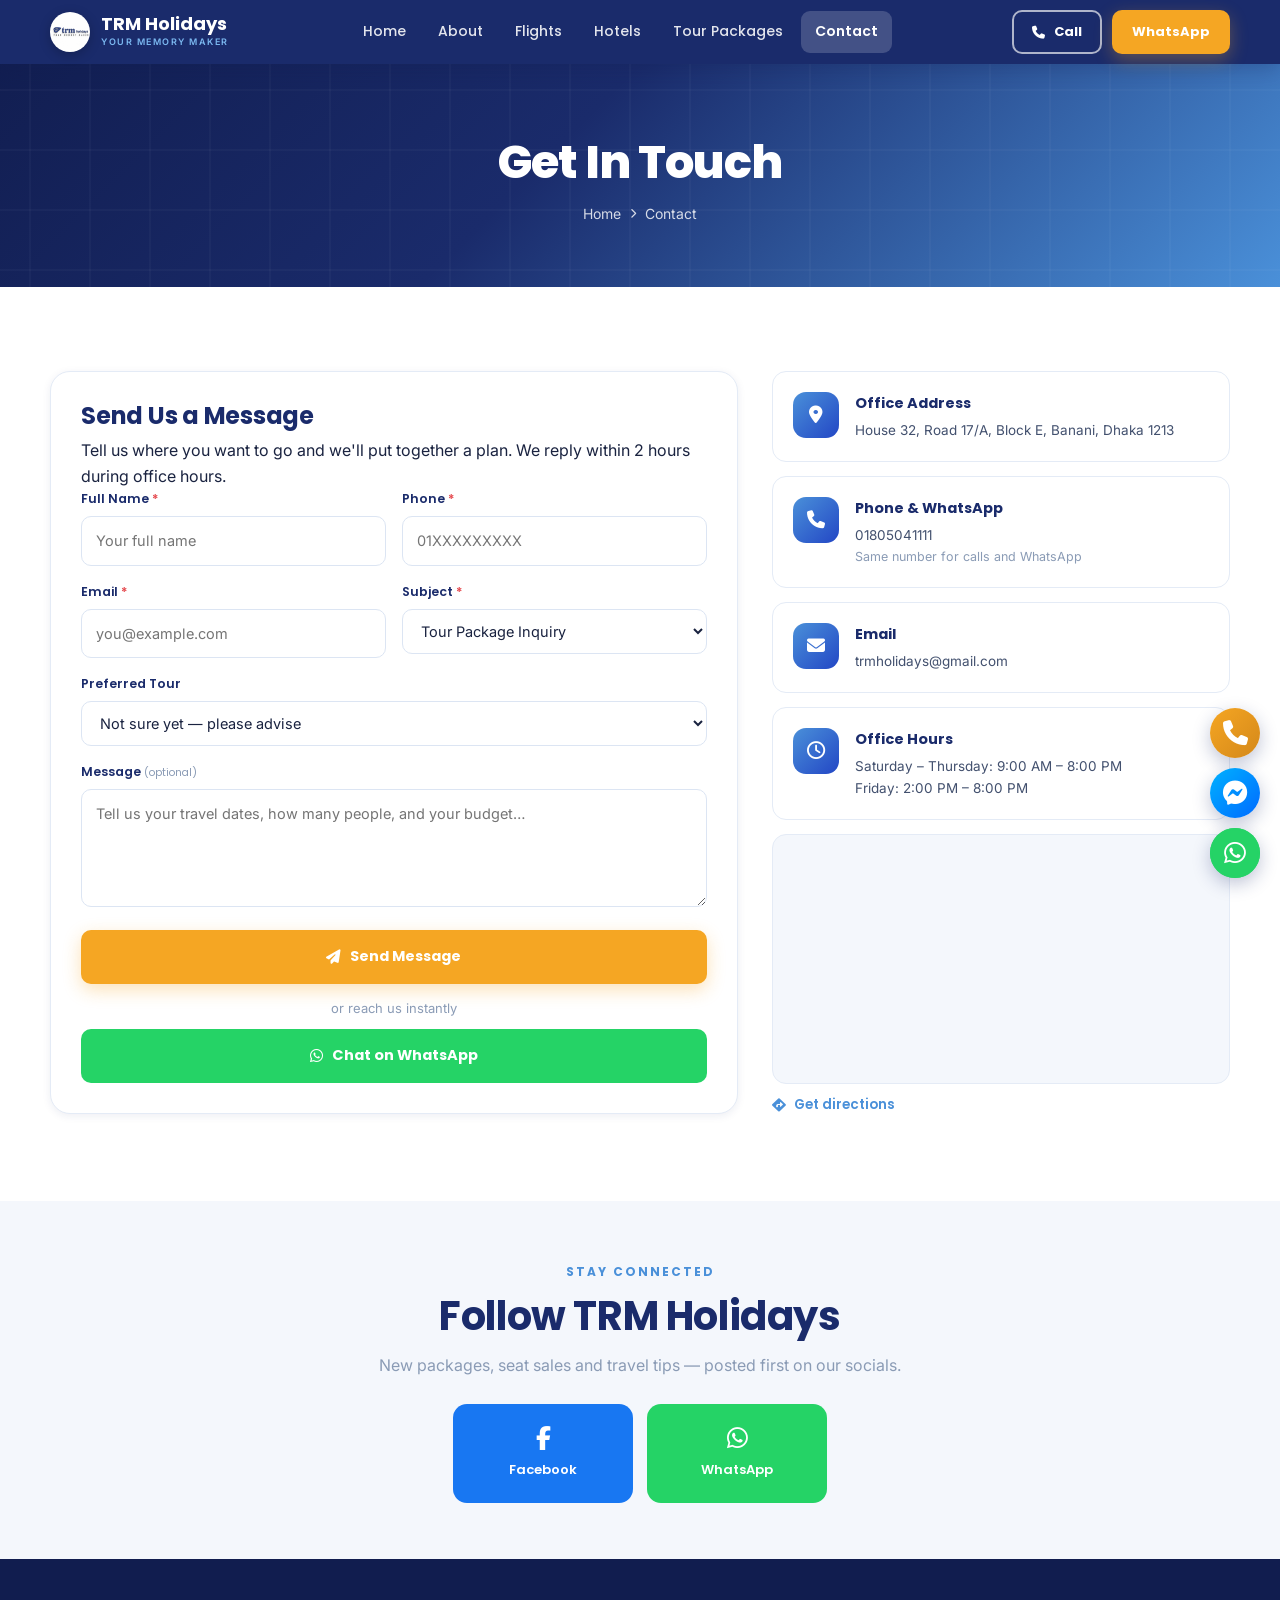
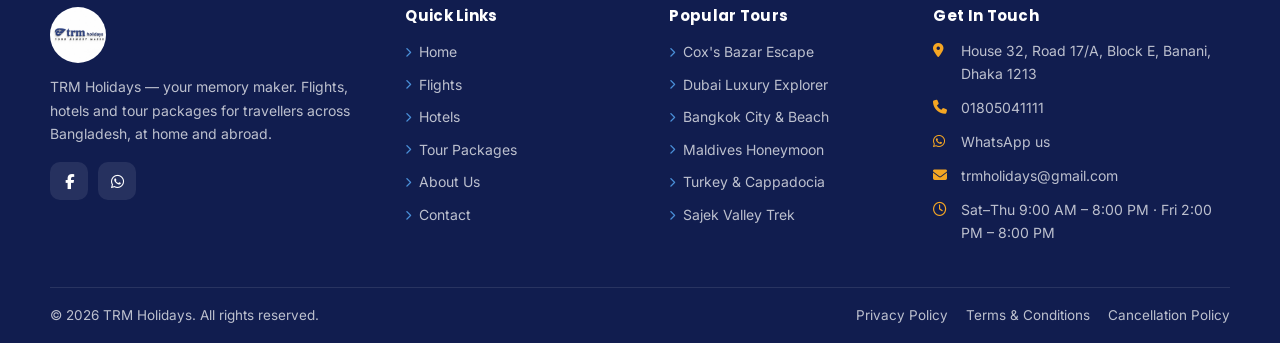
<file: contact.html>
<!DOCTYPE html>
<html lang="en">
<head>
<meta charset="UTF-8">
<meta name="viewport" content="width=device-width, initial-scale=1.0">
<meta name="description" content="Contact TRM Holidays in Banani, Dhaka — call, WhatsApp, Messenger or send us a message about flights, hotels, visas and tour packages. We reply within 2 hours.">
<meta name="theme-color" content="#1A2B6B">
<link rel="canonical" href="https://omaar-x.github.io/TRM-Holidays-website/contact.html">
<meta property="og:type" content="website">
<meta property="og:site_name" content="TRM Holidays">
<meta property="og:title" content="Contact Us | TRM Holidays">
<meta property="og:description" content="Contact TRM Holidays in Banani, Dhaka — call, WhatsApp, Messenger or send us a message about flights, hotels, visas and tour packages. We reply within 2 hours.">
<meta property="og:url" content="https://omaar-x.github.io/TRM-Holidays-website/contact.html">
<meta property="og:image" content="https://omaar-x.github.io/TRM-Holidays-website/assets/images/og-cover.jpg">
<meta property="og:image:width" content="1200">
<meta property="og:image:height" content="630">
<meta property="og:image:alt" content="TRM Holidays — Your Memory Maker">
<meta name="twitter:card" content="summary_large_image">
<title>Contact Us | TRM Holidays</title>

<link rel="icon" href="favicon.ico" sizes="any">
<link rel="icon" type="image/png" sizes="32x32" href="favicon-32x32.png">
<link rel="icon" type="image/png" sizes="16x16" href="favicon-16x16.png">
<link rel="icon" type="image/png" sizes="192x192" href="android-chrome-192x192.png">
<link rel="apple-touch-icon" sizes="180x180" href="apple-touch-icon.png">
<link rel="manifest" href="site.webmanifest">
<meta name="msapplication-TileColor" content="#1A2B6B">
<meta name="msapplication-config" content="browserconfig.xml">
<link rel="preconnect" href="https://fonts.googleapis.com">
<link rel="preconnect" href="https://fonts.gstatic.com" crossorigin>
<link href="https://fonts.googleapis.com/css2?family=Poppins:wght@400;500;600;700;800&family=Inter:wght@300;400;500;600;700&display=swap" rel="stylesheet">
<link rel="stylesheet" href="https://cdnjs.cloudflare.com/ajax/libs/font-awesome/6.5.1/css/all.min.css">
<link rel="stylesheet" href="assets/css/trm.css">

<style>
.contact-grid{display:grid;grid-template-columns:1.5fr 1fr;gap:34px;align-items:start}

.form-card{
  background:#fff;border:1px solid #E4EBF6;border-radius:var(--radius-lg);
  padding:30px;box-shadow:var(--shadow-sm);
}
.form-card h2{font-size:24px;margin-bottom:6px}
.form-card > p{color:var(--gray);font-size:14.5px;margin-bottom:24px}
.two-col{display:grid;grid-template-columns:1fr 1fr;gap:16px}

.form-success{display:none;text-align:center;padding:34px 10px}
.form-success .ico{font-size:60px;color:var(--ok);margin-bottom:16px}
.form-success h3{font-size:22px;margin-bottom:10px}
.form-success p{color:var(--gray);margin-bottom:24px;max-width:400px;margin-inline:auto}
.form-success .btn{max-width:280px;margin-inline:auto}

/* ---------- Info cards ---------- */
.info-card{
  display:flex;gap:16px;background:#fff;border:1px solid #E4EBF6;
  border-radius:var(--radius);padding:20px;margin-bottom:14px;
  transition:all .25s var(--ease);
}
.info-card:hover{box-shadow:var(--shadow);border-color:#D3E0F2;transform:translateY(-3px)}
.info-card .ico{
  width:46px;height:46px;flex:0 0 46px;border-radius:13px;
  background:linear-gradient(135deg,var(--sky),var(--royal));
  display:grid;place-items:center;color:#fff;font-size:18px;
}
.info-card b{display:block;font-family:var(--font-head);font-size:14.5px;color:var(--navy);margin-bottom:4px}
.info-card p,.info-card a{font-size:13.5px;color:#42506E;line-height:1.6;word-break:break-word}
.info-card a:hover{color:var(--sky)}

.map-box{
  height:250px;border-radius:var(--radius);overflow:hidden;
  border:1px solid #E4EBF6;background:var(--off);margin-top:6px;
}
.map-box iframe{width:100%;height:100%;border:0;display:block}
.map-link{
  display:inline-flex;align-items:center;gap:8px;margin-top:10px;
  font-family:var(--font-head);font-size:13.5px;font-weight:600;color:var(--sky);
}
.map-link:hover{color:var(--navy)}
.map-box i{font-size:34px;color:var(--sky);margin-bottom:10px;display:block}
.map-box code{
  display:block;margin-top:8px;font-size:11px;background:#fff;
  border:1px solid #E4EBF6;border-radius:6px;padding:5px 9px;color:var(--navy);
}

/* ---------- Social row ---------- */
.social-row{display:flex;flex-wrap:wrap;justify-content:center;gap:14px;margin-top:16px}
.social-row .social-btn{flex:0 1 180px}
.social-btn{
  display:flex;flex-direction:column;align-items:center;justify-content:center;gap:9px;
  padding:22px 10px;border-radius:var(--radius);color:#fff;font-family:var(--font-head);
  font-size:13px;font-weight:600;transition:transform .25s var(--ease),box-shadow .25s var(--ease);
}
.social-btn:hover{transform:translateY(-5px);box-shadow:var(--shadow)}
.social-btn i{font-size:24px}
.sb-fb{background:#1877F2}
.sb-ig{background:linear-gradient(45deg,#F58529,#DD2A7B,#8134AF)}
.sb-yt{background:#FF0000}
.sb-tt{background:#010101}
.sb-wa{background:#25D366}

@media(max-width:900px){
  .contact-grid{grid-template-columns:1fr}
}
@media(max-width:560px){
  .two-col{grid-template-columns:1fr}
  .social-row .social-btn{flex:1 1 40%}
  .form-card{padding:22px}
}
</style>
</head>

<body>

<!-- ══════════════ NAVBAR ══════════════ -->
<header class="nav solid">
  <div class="wrap">
    <a href="index.html" class="brand">
      <img src="assets/images/logo.jpeg" alt="TRM Holidays" class="brand-logo">
      <span class="brand-text"><b>TRM Holidays</b><span>Your Memory Maker</span></span>
    </a>
    <nav class="nav-links">
      <a href="index.html">Home</a>
      <a href="about.html">About</a>
      <a href="flights.html">Flights</a>
      <a href="hotels.html">Hotels</a>
      <a href="tours.html">Tour Packages</a>
      <a href="contact.html" class="active">Contact</a>
    </nav>
    <div class="nav-actions">
      <a href="#" data-trm="tel" class="btn btn-outline"><i class="fa-solid fa-phone"></i> Call</a>
      <a href="#" data-trm="wa" class="btn btn-gold" target="_blank" rel="noopener">WhatsApp</a>
    </div>
    <button class="burger" id="burger" aria-label="Open menu" aria-expanded="false"><i class="fa-solid fa-bars"></i></button>
  </div>
</header>

<div class="mobile-menu" id="mobileMenu">
  <a href="index.html">Home</a>
  <a href="about.html">About</a>
  <a href="flights.html">Flights</a>
  <a href="hotels.html">Hotels</a>
  <a href="tours.html">Tour Packages</a>
  <a href="contact.html" class="active">Contact</a>
  <a href="#" data-trm="wa" class="btn btn-gold" target="_blank" rel="noopener">WhatsApp</a>
</div>

<!-- ══════════════ BANNER ══════════════ -->
<section class="page-banner">
  <div class="wrap">
    <h1>Get In Touch</h1>
    <div class="crumb"><a href="index.html">Home</a><i class="fa-solid fa-chevron-right"></i><span>Contact</span></div>
  </div>
</section>

<!-- ══════════════ CONTACT ══════════════ -->
<section class="section">
  <div class="wrap">
    <div class="contact-grid">

      <!-- ─────── FORM ─────── -->
      <div class="form-card">
        <form id="contactForm" novalidate>
          <h2>Send Us a Message</h2>
          <p>Tell us where you want to go and we'll put together a plan. We reply within 2 hours during office hours.</p>

          <div class="two-col">
            <div class="field">
              <label for="cName">Full Name <span class="req">*</span></label>
              <input type="text" id="cName" data-rule="name" placeholder="Your full name" required>
            </div>
            <div class="field">
              <label for="cPhone">Phone <span class="req">*</span></label>
              <input type="tel" id="cPhone" data-rule="phone" placeholder="01XXXXXXXXX" required>
            </div>
          </div>

          <div class="two-col">
            <div class="field">
              <label for="cEmail">Email <span class="req">*</span></label>
              <input type="email" id="cEmail" data-rule="email" placeholder="you@example.com" required>
            </div>
            <div class="field">
              <label for="cSubject">Subject <span class="req">*</span></label>
              <select id="cSubject">
                <option value="Tour Package Inquiry">Tour Package Inquiry</option>
                <option value="Flight Booking">Flight Booking</option>
                <option value="Hotel Booking">Hotel Booking</option>
                <option value="Visa Assistance">Visa Assistance</option>
                <option value="Group / Corporate Tour">Group / Corporate Tour</option>
                <option value="Complaint or Feedback">Complaint or Feedback</option>
                <option value="Other">Other</option>
              </select>
            </div>
          </div>

          <div class="field">
            <label for="cTour">Preferred Tour</label>
            <select id="cTour">
              <option value="">Not sure yet — please advise</option>
            </select>
          </div>

          <div class="field">
            <label for="cMessage">Message <small>(optional)</small></label>
            <textarea id="cMessage" placeholder="Tell us your travel dates, how many people, and your budget…"></textarea>
          </div>

          <button type="submit" class="btn btn-gold btn-block" id="sendBtn">
            <i class="fa-solid fa-paper-plane"></i> Send Message
          </button>

          <p style="text-align:center;margin:14px 0 10px;color:var(--gray);font-size:13px">or reach us instantly</p>

          <a href="#" data-trm="wa" data-msg="Hi TRM Holidays! I have a question about your packages." class="btn btn-wa btn-block" target="_blank" rel="noopener">
            <i class="fa-brands fa-whatsapp"></i> Chat on WhatsApp
          </a>
        </form>

        <!-- Success state -->
        <div class="form-success" id="formSuccess">
          <div class="ico"><i class="fa-solid fa-circle-check"></i></div>
          <h3>Message Sent!</h3>
          <p id="successMsg">We'll reply within 2 hours on WhatsApp or Email.</p>
          <a href="#" data-trm="wa" class="btn btn-wa btn-block" target="_blank" rel="noopener">
            <i class="fa-brands fa-whatsapp"></i> Continue on WhatsApp
          </a>
          <button class="btn btn-outline-navy btn-block" style="margin-top:10px;max-width:280px;margin-inline:auto" onclick="resetContactForm()">
            Send Another Message
          </button>
        </div>
      </div>

      <!-- ─────── INFO + MAP ─────── -->
      <div>
        <div class="info-card">
          <div class="ico"><i class="fa-solid fa-location-dot"></i></div>
          <div>
            <b>Office Address</b>
            <p data-trm="address"></p>
          </div>
        </div>

        <div class="info-card">
          <div class="ico"><i class="fa-solid fa-phone"></i></div>
          <div>
            <b>Phone &amp; WhatsApp</b>
            <p><a href="#" data-trm="phone-tel"></a></p>
            <p style="color:var(--gray);font-size:12.5px">Same number for calls and WhatsApp</p>
          </div>
        </div>

        <div class="info-card">
          <div class="ico"><i class="fa-solid fa-envelope"></i></div>
          <div>
            <b>Email</b>
            <p><a href="#" data-trm="email"></a></p>
            <p><a href="#" data-trm="email2"></a></p>
          </div>
        </div>

        <div class="info-card">
          <div class="ico"><i class="fa-regular fa-clock"></i></div>
          <div>
            <b>Office Hours</b>
            <p>Saturday – Thursday: 9:00 AM – 8:00 PM</p>
            <p>Friday: 2:00 PM – 8:00 PM</p>
          </div>
        </div>

        <div class="map-box">
          <iframe data-trm="map" title="TRM Holidays office on Google Maps" loading="lazy"
                  referrerpolicy="no-referrer-when-downgrade" allowfullscreen></iframe>
        </div>
        <a href="#" data-trm="map-link" class="map-link" target="_blank" rel="noopener">
          <i class="fa-solid fa-diamond-turn-right"></i> Get directions
        </a>
      </div>

    </div>
  </div>
</section>

<!-- ══════════════ SOCIAL ══════════════ -->
<section class="section section--off section--tight">
  <div class="wrap">
    <div class="sec-head" style="margin-bottom:26px">
      <span class="eyebrow">Stay connected</span>
      <h2>Follow TRM Holidays</h2>
      <p>New packages, seat sales and travel tips — posted first on our socials.</p>
    </div>

    <div class="social-row">
      <a href="#" data-trm="facebook" class="social-btn sb-fb" target="_blank" rel="noopener"><i class="fa-brands fa-facebook-f"></i> Facebook</a>
      <a href="#" data-trm="instagram" class="social-btn sb-ig" target="_blank" rel="noopener"><i class="fa-brands fa-instagram"></i> Instagram</a>
      <a href="#" data-trm="youtube" class="social-btn sb-yt" target="_blank" rel="noopener"><i class="fa-brands fa-youtube"></i> YouTube</a>
      <a href="#" data-trm="tiktok" class="social-btn sb-tt" target="_blank" rel="noopener"><i class="fa-brands fa-tiktok"></i> TikTok</a>
      <a href="#" data-trm="wa" class="social-btn sb-wa" target="_blank" rel="noopener"><i class="fa-brands fa-whatsapp"></i> WhatsApp</a>
    </div>
  </div>
</section>

<!-- ══════════════ FOOTER ══════════════ -->
<footer class="footer">
  <div class="wrap">
    <div class="footer-grid">
      <div>
        <img src="assets/images/logo.jpeg" alt="TRM Holidays" class="footer-logo">
        <p>TRM Holidays — your memory maker. Flights, hotels and tour packages for travellers across Bangladesh, at home and abroad.</p>
        <div class="socials">
          <a href="#" data-trm="facebook" target="_blank" rel="noopener" aria-label="Facebook"><i class="fa-brands fa-facebook-f"></i></a>
          <a href="#" data-trm="instagram" target="_blank" rel="noopener" aria-label="Instagram"><i class="fa-brands fa-instagram"></i></a>
          <a href="#" data-trm="youtube" target="_blank" rel="noopener" aria-label="YouTube"><i class="fa-brands fa-youtube"></i></a>
          <a href="#" data-trm="tiktok" target="_blank" rel="noopener" aria-label="TikTok"><i class="fa-brands fa-tiktok"></i></a>
          <a href="#" data-trm="wa" target="_blank" rel="noopener" aria-label="WhatsApp"><i class="fa-brands fa-whatsapp"></i></a>
        </div>
      </div>
      <div>
        <h4>Quick Links</h4>
        <ul class="footer-links">
          <li><a href="index.html"><i class="fa-solid fa-chevron-right"></i> Home</a></li>
          <li><a href="flights.html"><i class="fa-solid fa-chevron-right"></i> Flights</a></li>
          <li><a href="hotels.html"><i class="fa-solid fa-chevron-right"></i> Hotels</a></li>
          <li><a href="tours.html"><i class="fa-solid fa-chevron-right"></i> Tour Packages</a></li>
          <li><a href="about.html"><i class="fa-solid fa-chevron-right"></i> About Us</a></li>
          <li><a href="contact.html"><i class="fa-solid fa-chevron-right"></i> Contact</a></li>
        </ul>
      </div>
      <div>
        <h4>Popular Tours</h4>
        <ul class="footer-links">
          <li><a href="tour-detail.html?id=TR-001"><i class="fa-solid fa-chevron-right"></i> Cox's Bazar Escape</a></li>
          <li><a href="tour-detail.html?id=TR-003"><i class="fa-solid fa-chevron-right"></i> Dubai Luxury Explorer</a></li>
          <li><a href="tour-detail.html?id=TR-002"><i class="fa-solid fa-chevron-right"></i> Bangkok City &amp; Beach</a></li>
          <li><a href="tour-detail.html?id=TR-006"><i class="fa-solid fa-chevron-right"></i> Maldives Honeymoon</a></li>
          <li><a href="tour-detail.html?id=TR-005"><i class="fa-solid fa-chevron-right"></i> Turkey &amp; Cappadocia</a></li>
          <li><a href="tour-detail.html?id=TR-004"><i class="fa-solid fa-chevron-right"></i> Sajek Valley Trek</a></li>
        </ul>
      </div>
      <div>
        <h4>Get In Touch</h4>
        <ul class="contact-list">
          <li><i class="fa-solid fa-location-dot"></i><span data-trm="address"></span></li>
          <li><i class="fa-solid fa-phone"></i><a href="#" data-trm="phone-tel"></a></li>
          <li><i class="fa-brands fa-whatsapp"></i><a href="#" data-trm="wa" target="_blank" rel="noopener">WhatsApp us</a></li>
          <li><i class="fa-solid fa-envelope"></i><a href="#" data-trm="email"></a></li>
          <li><i class="fa-solid fa-envelope"></i><a href="#" data-trm="email2"></a></li>
          <li><i class="fa-regular fa-clock"></i><span data-trm="hours"></span></li>
        </ul>
      </div>
    </div>
    <div class="footer-bottom">
      <span>&copy; <span id="year"></span> TRM Holidays. All rights reserved.</span>
      <nav><a href="privacy.html">Privacy Policy</a><a href="terms.html">Terms &amp; Conditions</a><a href="cancellation.html">Cancellation Policy</a></nav>
    </div>
  </div>
</footer>

<div class="float-contact">
  <a href="#" data-trm="tel" class="fc fc-call" aria-label="Call us" title="Call us"><i class="fa-solid fa-phone"></i></a>
  <a href="#" data-trm="messenger" class="fc fc-msg" target="_blank" rel="noopener" aria-label="Message us on Messenger" title="Message us on Messenger"><i class="fa-brands fa-facebook-messenger"></i></a>
  <a href="#" data-trm="wa" class="fc fc-wa" target="_blank" rel="noopener" aria-label="Chat on WhatsApp" title="Chat on WhatsApp"><i class="fa-brands fa-whatsapp"></i></a>
</div>
<button class="top-btn" id="topBtn" aria-label="Back to top"><i class="fa-solid fa-arrow-up"></i></button>

<script src="assets/js/trm.js"></script>
<script src="assets/js/tours-data.js"></script>

<script>
document.getElementById('year').textContent = new Date().getFullYear();

/* Fill the "Preferred Tour" dropdown from the catalogue */
document.getElementById('cTour').insertAdjacentHTML('beforeend',
  TOURS.map(t => '<option value="' + t.name + '">' + t.name + ' — ৳' + TRM.money(t.price) + '</option>').join('')
);

/* Pre-select a tour if we arrived from a package page: contact.html?tour=TR-003 */
(function preselectTour(){
  const id = new URLSearchParams(location.search).get('tour');
  if (!id) return;
  const t = TOURS.find(x => x.id === id);
  if (t){
    document.getElementById('cTour').value = t.name;
    document.getElementById('cSubject').value = 'Tour Package Inquiry';
  }
})();

/* ---------- Submit ---------- */
document.getElementById('contactForm').addEventListener('submit', async e => {
  e.preventDefault();
  const form = e.target;

  if (!validateForm(form)){
    toast('Please correct the highlighted fields.', 'err');
    return;
  }

  const btn = document.getElementById('sendBtn');
  const original = btn.innerHTML;
  btn.disabled = true;
  btn.innerHTML = '<span class="spin"></span> Sending…';

  const payload = {
    type: 'contact',
    name: document.getElementById('cName').value.trim(),
    phone: document.getElementById('cPhone').value.trim(),
    email: document.getElementById('cEmail').value.trim(),
    subject: document.getElementById('cSubject').value,
    tour: document.getElementById('cTour').value,
    message: document.getElementById('cMessage').value.trim()
  };

  try {
    if (!TRM.isApiConfigured()) throw new Error('API_URL not configured');
    const res = await TRM.apiPost(payload);
    if (!res.success) throw new Error(res.error || 'failed');

    form.style.display = 'none';
    document.getElementById('formSuccess').style.display = 'block';
    document.getElementById('successMsg').textContent =
      'Reference ' + res.id + " — we'll reply within 2 hours on WhatsApp or Email.";
  } catch (err) {
    btn.disabled = false;
    btn.innerHTML = original;
    toast('Failed to send. Please try WhatsApp or call us.', 'err');
  }
});

function resetContactForm(){
  const form = document.getElementById('contactForm');
  form.reset();
  form.querySelectorAll('.field').forEach(f => f.classList.remove('ok','err'));
  form.style.display = 'block';
  document.getElementById('formSuccess').style.display = 'none';
}
</script>

</body>
</html>
</file>
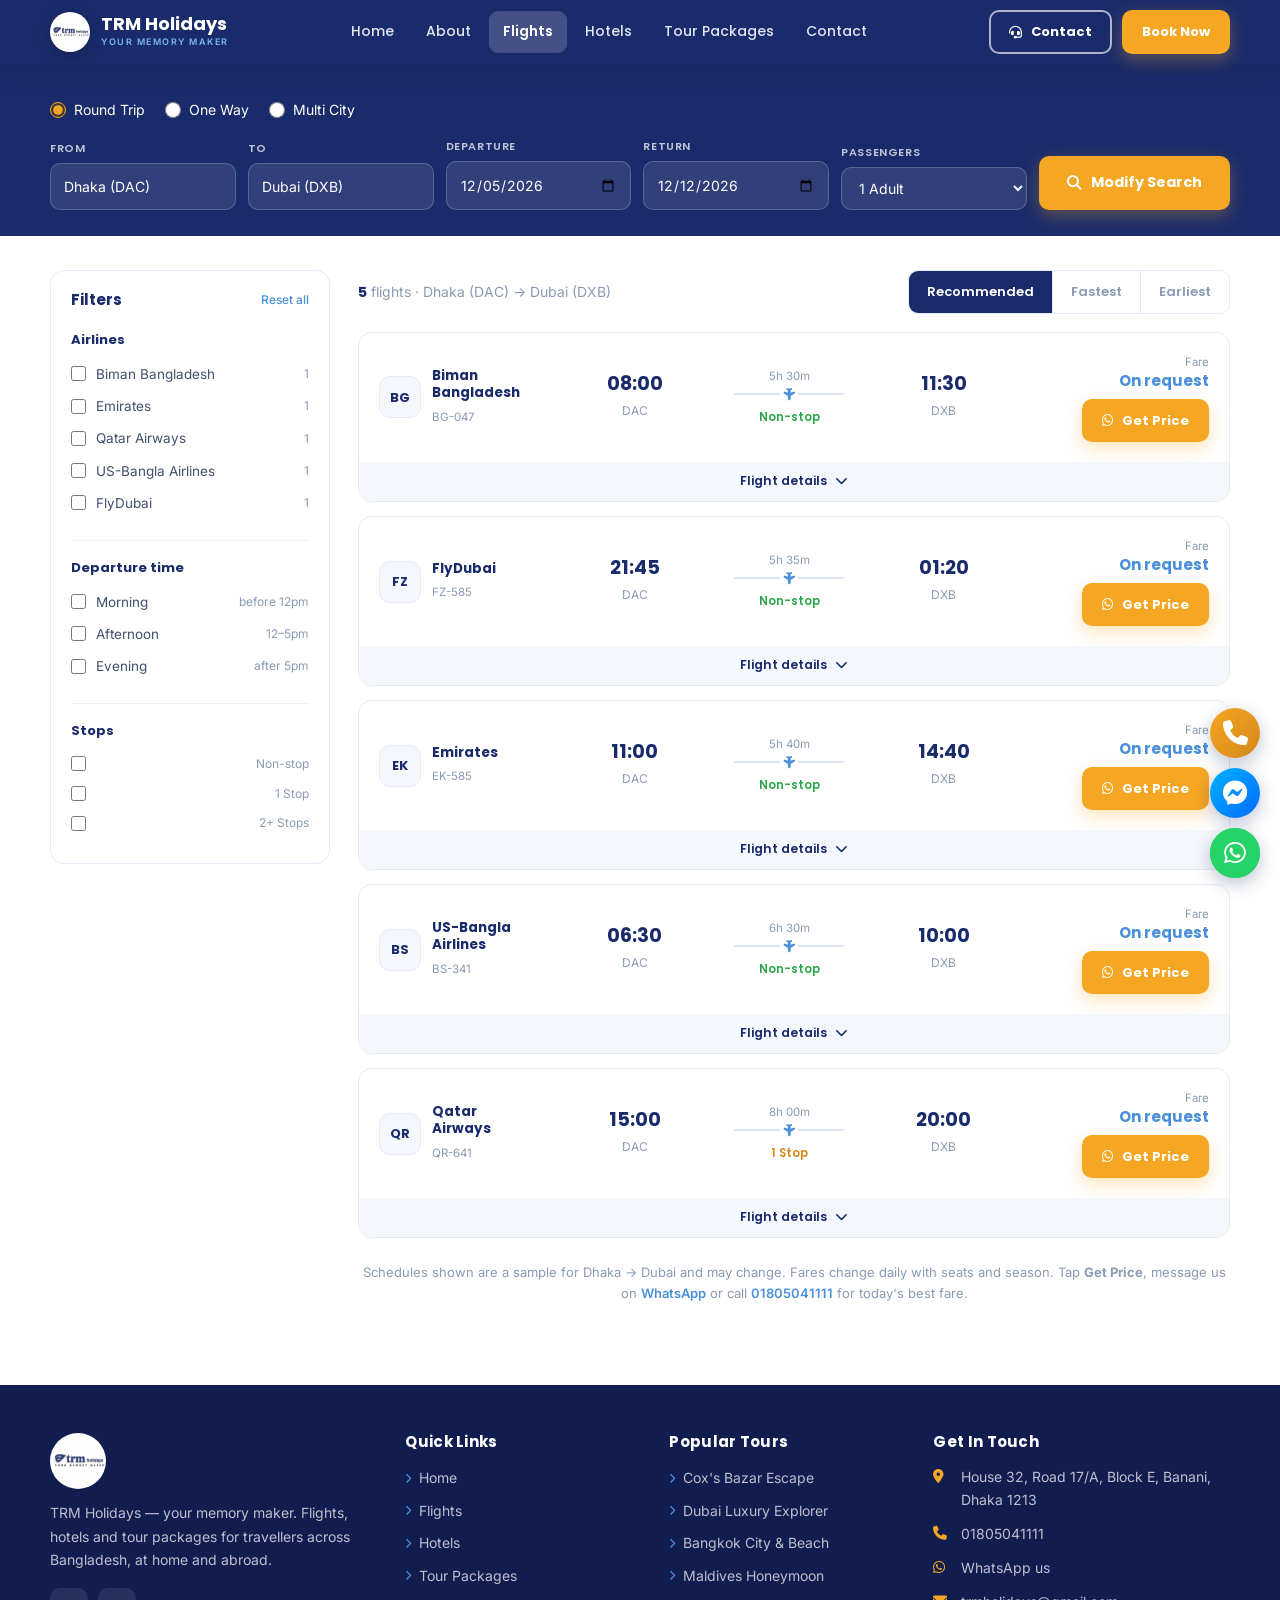
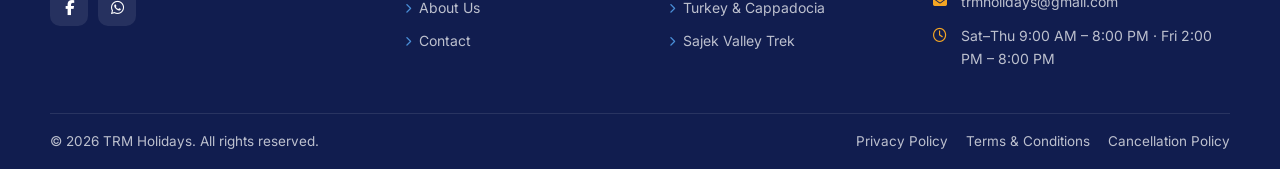
<file: flights.html>
<!DOCTYPE html>
<html lang="en">
<head>
<meta charset="UTF-8">
<meta name="viewport" content="width=device-width, initial-scale=1.0">
<meta name="description" content="Search and compare flights from Dhaka with TRM Holidays — Biman, US-Bangla, Emirates, Qatar Airways and more. Send your route and we reply with the best fares.">
<meta name="theme-color" content="#1A2B6B">
<link rel="canonical" href="https://omaar-x.github.io/TRM-Holidays-website/flights.html">
<meta property="og:type" content="website">
<meta property="og:site_name" content="TRM Holidays">
<meta property="og:title" content="Flight Search | TRM Holidays">
<meta property="og:description" content="Search and compare flights from Dhaka with TRM Holidays — Biman, US-Bangla, Emirates, Qatar Airways and more. Send your route and we reply with the best fares.">
<meta property="og:url" content="https://omaar-x.github.io/TRM-Holidays-website/flights.html">
<meta property="og:image" content="https://omaar-x.github.io/TRM-Holidays-website/assets/images/og-cover.jpg">
<meta property="og:image:width" content="1200">
<meta property="og:image:height" content="630">
<meta property="og:image:alt" content="TRM Holidays — Your Memory Maker">
<meta name="twitter:card" content="summary_large_image">
<title>Flight Search | TRM Holidays</title>

<link rel="icon" href="favicon.ico" sizes="any">
<link rel="icon" type="image/png" sizes="32x32" href="favicon-32x32.png">
<link rel="icon" type="image/png" sizes="16x16" href="favicon-16x16.png">
<link rel="icon" type="image/png" sizes="192x192" href="android-chrome-192x192.png">
<link rel="apple-touch-icon" sizes="180x180" href="apple-touch-icon.png">
<link rel="manifest" href="site.webmanifest">
<meta name="msapplication-TileColor" content="#1A2B6B">
<meta name="msapplication-config" content="browserconfig.xml">
<link rel="preconnect" href="https://fonts.googleapis.com">
<link rel="preconnect" href="https://fonts.gstatic.com" crossorigin>
<link href="https://fonts.googleapis.com/css2?family=Poppins:wght@400;500;600;700;800&family=Inter:wght@300;400;500;600;700&display=swap" rel="stylesheet">
<link rel="stylesheet" href="https://cdnjs.cloudflare.com/ajax/libs/font-awesome/6.5.1/css/all.min.css">
<link rel="stylesheet" href="assets/css/trm.css">

<style>
/* ---------- Search bar ---------- */
.fsearch{background:var(--navy);padding:calc(var(--nav-h) + 26px) 0 26px}
.fsearch .search-row{display:flex;flex-wrap:wrap;gap:12px;align-items:flex-end}
.fsearch .sf{flex:1 1 145px;min-width:0}
.fsearch .sf label{display:block;font-family:var(--font-head);font-size:11px;font-weight:600;
  letter-spacing:.6px;text-transform:uppercase;color:rgba(255,255,255,.72);margin-bottom:6px}
.fsearch .sf input,.fsearch .sf select{
  width:100%;padding:11px 13px;border:1.5px solid rgba(255,255,255,.2);border-radius:var(--radius-sm);
  background:rgba(255,255,255,.1);color:#fff;font-size:14px;
}
.fsearch .sf input:focus,.fsearch .sf select:focus{outline:none;border-color:var(--sky-light);background:rgba(255,255,255,.18)}
.fsearch .sf select option{color:var(--dark)}
.fsearch .trip-types{display:flex;gap:20px;margin-bottom:16px}
.fsearch .trip-types label{display:flex;align-items:center;gap:8px;color:#fff;font-size:14px;cursor:pointer}
.fsearch .trip-types input{accent-color:var(--gold);width:16px;height:16px;cursor:pointer}

/* ---------- Layout ---------- */
/* ---------- Multi-city itinerary ---------- */
.ms-wrap{padding-top:34px;padding-bottom:80px}
.ms-card{background:#fff;border:1px solid #E4EBF6;border-radius:var(--radius-lg);box-shadow:var(--shadow);overflow:hidden;max-width:860px;margin:0 auto}
.ms-head{padding:26px 28px 8px}
.ms-eyebrow{font-family:var(--font-head);font-size:12px;font-weight:700;letter-spacing:1.6px;text-transform:uppercase;color:var(--sky)}
.ms-head h2{margin:6px 0 4px}
.ms-head p{color:var(--gray);font-size:14px}
.ms-legs{list-style:none;padding:12px 28px;display:grid;gap:10px}
.ms-legs li{
  display:flex;align-items:center;gap:16px;flex-wrap:wrap;
  padding:14px 16px;border:1px solid #EDF2FA;border-radius:var(--radius-sm);background:var(--off);
}
.ms-no{
  width:32px;height:32px;flex:0 0 32px;border-radius:50%;background:var(--navy);color:#fff;
  display:grid;place-items:center;font-family:var(--font-head);font-weight:700;font-size:14px;
}
.ms-route{display:flex;align-items:center;gap:12px;flex:1;min-width:0;flex-wrap:wrap}
.ms-route b{font-family:var(--font-head);color:var(--navy);font-size:15px}
.ms-route i{color:var(--sky);font-size:13px}
.ms-date{font-size:13.5px;color:#42506E;font-weight:500;white-space:nowrap}
.ms-date i{color:var(--sky);margin-right:4px}
.ms-foot{padding:18px 28px 26px;border-top:1px solid #EDF2FA;margin-top:8px}
.ms-foot p{font-size:14px;color:#42506E;margin-bottom:16px}
.ms-btns{display:flex;flex-wrap:wrap;gap:12px}

/* Multi-city legs sit on the navy search bar here */
.fsearch .leg-no{color:#fff}
.fsearch .leg-remove{background:rgba(255,255,255,.1);border-color:rgba(255,255,255,.3);color:#fff}
.fsearch .leg-add{border-color:var(--sky-light);color:var(--sky-light)}
.fsearch .leg-add:hover{background:var(--sky-light);color:var(--navy)}
.fsearch .leg-note{color:rgba(255,255,255,.7)}

.res-layout{display:grid;grid-template-columns:280px 1fr;gap:28px;align-items:start;padding:34px 0 80px}

/* ---------- Filter sidebar ---------- */
.fbox{
  background:#fff;border:1px solid #E4EBF6;border-radius:var(--radius);
  padding:20px;position:sticky;top:calc(var(--nav-h-scrolled) + 18px);
}
.fbox h4{font-size:15px;margin-bottom:4px;display:flex;justify-content:space-between;align-items:center}
.fbox h4 button{font-family:var(--font-body);font-size:12px;font-weight:500;color:var(--sky)}
.fgroup{padding:16px 0;border-bottom:1px solid #EDF2FA}
.fgroup:last-child{border-bottom:none;padding-bottom:0}
.fgroup b{display:block;font-family:var(--font-head);font-size:13px;color:var(--navy);margin-bottom:12px}
.check{display:flex;align-items:center;gap:10px;margin-bottom:10px;font-size:13.5px;color:#42506E;cursor:pointer}
.check input{accent-color:var(--navy);width:15px;height:15px;cursor:pointer;flex:0 0 auto}
.check span:last-child{margin-left:auto;color:var(--gray);font-size:12px}
.fgroup input[type=range]{width:100%;accent-color:var(--navy);cursor:pointer}
.range-out{display:flex;justify-content:space-between;font-size:12.5px;color:var(--gray);margin-top:6px}

/* ---------- Sort tabs ---------- */
.res-head{display:flex;flex-wrap:wrap;gap:14px;justify-content:space-between;align-items:center;margin-bottom:18px}
.res-head p{font-size:14px;color:var(--gray)}
.res-head p b{color:var(--navy);font-family:var(--font-head)}
.sort-tabs{display:flex;background:#fff;border:1px solid #E4EBF6;border-radius:var(--radius-sm);overflow:hidden}
.sort-tabs button{
  padding:10px 18px;font-family:var(--font-head);font-size:13px;font-weight:600;
  color:var(--gray);border-right:1px solid #E4EBF6;transition:all .2s var(--ease);
}
.sort-tabs button:last-child{border-right:none}
.sort-tabs button.active{background:var(--navy);color:#fff}
.sort-tabs button:hover:not(.active){background:var(--off);color:var(--navy)}

/* ---------- Flight card ---------- */
.flight{
  background:#fff;border:1px solid #E4EBF6;border-radius:var(--radius);
  margin-bottom:14px;overflow:hidden;transition:box-shadow .25s var(--ease),border-color .25s;
}
.flight:hover{box-shadow:var(--shadow);border-color:#D3E0F2}
.flight-main{display:grid;grid-template-columns:150px 1fr 160px;gap:20px;padding:20px;align-items:center}
.airline{display:flex;align-items:center;gap:11px}
.air-logo{
  width:42px;height:42px;flex:0 0 42px;border-radius:11px;background:var(--off);
  display:grid;place-items:center;font-family:var(--font-head);font-weight:700;
  font-size:13px;color:var(--navy);border:1px solid #E4EBF6;
}
.airline b{display:block;font-family:var(--font-head);font-size:13.5px;color:var(--navy);line-height:1.3}
.airline small{font-size:11.5px;color:var(--gray)}

.route{display:grid;grid-template-columns:1fr auto 1fr;gap:14px;align-items:center}
.point{text-align:center}
.point b{display:block;font-family:var(--font-head);font-size:19px;font-weight:700;color:var(--navy);line-height:1.2}
.point small{font-size:12px;color:var(--gray)}
.leg{text-align:center;min-width:110px}
.leg .line{position:relative;height:2px;background:#DCE5F3;margin:7px 0}
.leg .line::after{
  content:'\f072';font-family:'Font Awesome 6 Free';font-weight:900;
  position:absolute;left:50%;top:50%;transform:translate(-50%,-50%) rotate(90deg);
  background:#fff;padding:0 5px;color:var(--sky);font-size:11px;
}
.leg small{font-size:11.5px;color:var(--gray);display:block}
.leg .stops{font-family:var(--font-head);font-size:11.5px;font-weight:600;color:var(--ok)}
.leg .stops.has{color:var(--gold-dark)}

.fare{text-align:right}
.fare b{display:block;font-family:var(--font-head);font-size:22px;font-weight:800;color:var(--navy);line-height:1.2}
.fare small{font-size:11.5px;color:var(--gray);display:block}
.fare b.ask{font-size:15px;font-weight:700;color:var(--sky);margin-bottom:9px}

.flight-more{
  display:none;padding:0 20px 20px;border-top:1px solid #EDF2FA;margin-top:-4px;
}
.flight.open .flight-more{display:block}
.more-grid{display:grid;grid-template-columns:repeat(3,1fr);gap:18px;padding-top:18px}
.more-grid div b{display:flex;align-items:center;gap:8px;font-family:var(--font-head);font-size:12.5px;color:var(--navy);margin-bottom:7px}
.more-grid div b i{color:var(--sky)}
.more-grid div p{font-size:13px;color:#42506E;margin:0;line-height:1.6}
.expand{
  width:100%;padding:9px;background:var(--off);font-family:var(--font-head);
  font-size:12.5px;font-weight:600;color:var(--navy);display:flex;
  align-items:center;justify-content:center;gap:8px;transition:background .2s;
}
.expand:hover{background:#E8EFF9}
.flight.open .expand i{transform:rotate(180deg)}
.expand i{transition:transform .25s var(--ease)}

@media(max-width:1024px){
  .res-layout{grid-template-columns:1fr}
  .fbox{position:static}
}
@media(max-width:768px){
  .fsearch .leg-row{background:rgba(255,255,255,.06);border-color:rgba(255,255,255,.18)}
  .ms-head,.ms-legs,.ms-foot{padding-left:18px;padding-right:18px}
  .ms-date{width:100%;padding-left:48px}
  .ms-btns .btn{flex:1}
  .fsearch .search-row{flex-direction:column;align-items:stretch}
  .flight-main{grid-template-columns:1fr;gap:16px}
  .fare{text-align:left;display:flex;align-items:center;justify-content:space-between;gap:14px}
  .fare small{margin-bottom:0}
  .more-grid{grid-template-columns:1fr}
  .sort-tabs{width:100%}
  .sort-tabs button{flex:1;padding:10px 6px}
}
</style>
</head>

<body>

<!-- ══════════════ NAVBAR ══════════════ -->
<header class="nav solid">
  <div class="wrap">
    <a href="index.html" class="brand">
      <img src="assets/images/logo.jpeg" alt="TRM Holidays" class="brand-logo">
      <span class="brand-text"><b>TRM Holidays</b><span>Your Memory Maker</span></span>
    </a>
    <nav class="nav-links">
      <a href="index.html">Home</a>
      <a href="about.html">About</a>
      <a href="flights.html" class="active">Flights</a>
      <a href="hotels.html">Hotels</a>
      <a href="tours.html">Tour Packages</a>
      <a href="contact.html">Contact</a>
    </nav>
    <div class="nav-actions">
      <a href="contact.html" class="btn btn-outline"><i class="fa-solid fa-headset"></i> Contact</a>
      <a href="#" data-trm="wa" class="btn btn-gold" target="_blank" rel="noopener">Book Now</a>
    </div>
    <button class="burger" id="burger" aria-label="Open menu" aria-expanded="false"><i class="fa-solid fa-bars"></i></button>
  </div>
</header>

<div class="mobile-menu" id="mobileMenu">
  <a href="index.html">Home</a>
  <a href="about.html">About</a>
  <a href="flights.html" class="active">Flights</a>
  <a href="hotels.html">Hotels</a>
  <a href="tours.html">Tour Packages</a>
  <a href="contact.html">Contact</a>
  <a href="#" data-trm="wa" class="btn btn-gold" target="_blank" rel="noopener">Book Now</a>
</div>

<!-- ══════════════ SEARCH BAR ══════════════ -->
<section class="fsearch">
  <div class="wrap">
    <h1 class="sr-only">Flight Search</h1>
    <div class="trip-types" id="tripTypes">
      <label><input type="radio" name="trip" value="round" checked> Round Trip</label>
      <label><input type="radio" name="trip" value="oneway"> One Way</label>
      <label><input type="radio" name="trip" value="multi"> Multi City</label>
    </div>

    <form class="search-row" id="flightForm">
      <div class="sf single-only"><label>From</label><input type="text" id="fromCity" value="Dhaka (DAC)"></div>
      <div class="sf single-only"><label>To</label><input type="text" id="toCity" value="Dubai (DXB)"></div>
      <div class="sf single-only"><label>Departure</label><input type="date" id="departDate"></div>
      <div class="sf single-only" id="returnDateField"><label>Return</label><input type="date" id="returnDate"></div>

      <!-- Multi City: legs are rendered here by initFlightSearch() -->
      <div class="multi-legs"></div>

      <div class="sf">
        <label>Passengers</label>
        <select id="paxSel">
          <option>1 Adult</option><option>2 Adults</option><option>3 Adults</option>
          <option>4 Adults</option><option>2 Adults, 1 Child</option><option>Family (5+)</option>
        </select>
      </div>
      <button type="submit" class="btn btn-gold"><i class="fa-solid fa-magnifying-glass"></i> Modify Search</button>
    </form>
  </div>
</section>

<!-- ══════════════ MULTI-CITY ITINERARY ══════════════ -->
<section class="wrap ms-wrap" id="multiSummary" hidden>
  <div class="ms-card">
    <div class="ms-head">
      <span class="ms-eyebrow"><i class="fa-solid fa-route"></i> Multi-city trip</span>
      <h2>Your Itinerary</h2>
      <p id="msMeta"></p>
    </div>
    <ol class="ms-legs" id="msLegs"></ol>
    <div class="ms-foot">
      <p>
        Multi-city fares are put together by hand — we compare airlines for every leg
        and send you the best combination, usually within the hour.
      </p>
      <div class="ms-btns">
        <a href="#" id="msWa" class="btn btn-wa" target="_blank" rel="noopener"><i class="fa-brands fa-whatsapp"></i> Get Price on WhatsApp</a>
        <a href="#" data-trm="tel" class="btn btn-outline-navy"><i class="fa-solid fa-phone"></i> Call Us</a>
      </div>
    </div>
  </div>
</section>

<!-- ══════════════ RESULTS ══════════════ -->
<div class="wrap" id="singleResults">
  <div class="res-layout">

    <!-- FILTER SIDEBAR -->
    <aside class="fbox">
      <h4>Filters <button onclick="resetFilters()">Reset all</button></h4>

      <div class="fgroup">
        <b>Airlines</b>
        <div id="airlineFilters"></div>
      </div>

      <div class="fgroup">
        <b>Departure time</b>
        <label class="check"><input type="checkbox" class="time-f" value="morning"><span>Morning</span><span>before 12pm</span></label>
        <label class="check"><input type="checkbox" class="time-f" value="afternoon"><span>Afternoon</span><span>12–5pm</span></label>
        <label class="check"><input type="checkbox" class="time-f" value="evening"><span>Evening</span><span>after 5pm</span></label>
      </div>

      <div class="fgroup">
        <b>Stops</b>
        <label class="check"><input type="checkbox" class="stop-f" value="0"><span>Non-stop</span></label>
        <label class="check"><input type="checkbox" class="stop-f" value="1"><span>1 Stop</span></label>
        <label class="check"><input type="checkbox" class="stop-f" value="2"><span>2+ Stops</span></label>
      </div>
    </aside>

    <!-- RESULTS -->
    <div>
      <div class="res-head">
        <p><b id="resCount">0</b> flights · <span id="routeLabel">Dhaka → Dubai</span></p>
        <div class="sort-tabs">
          <button class="active" data-sort="best">Recommended</button>
          <button data-sort="fast">Fastest</button>
          <button data-sort="early">Earliest</button>
        </div>
      </div>

      <div id="flightList"></div>

      <p style="margin-top:24px;font-size:13px;color:var(--gray);text-align:center">
        Schedules shown are a sample for Dhaka → Dubai and may change. Fares change daily with seats and season. Tap <b>Get Price</b>, message us on
        <a href="#" data-trm="wa" target="_blank" rel="noopener" style="color:var(--sky);font-weight:600">WhatsApp</a>
        or call <a href="#" data-trm="phone-tel" style="color:var(--sky);font-weight:600"></a> for today's best fare.
      </p>
    </div>

  </div>
</div>

<!-- ══════════════ FOOTER ══════════════ -->
<footer class="footer">
  <div class="wrap">
    <div class="footer-grid">
      <div>
        <img src="assets/images/logo.jpeg" alt="TRM Holidays" class="footer-logo">
        <p>TRM Holidays — your memory maker. Flights, hotels and tour packages for travellers across Bangladesh, at home and abroad.</p>
        <div class="socials">
          <a href="#" data-trm="facebook" target="_blank" rel="noopener" aria-label="Facebook"><i class="fa-brands fa-facebook-f"></i></a>
          <a href="#" data-trm="instagram" target="_blank" rel="noopener" aria-label="Instagram"><i class="fa-brands fa-instagram"></i></a>
          <a href="#" data-trm="youtube" target="_blank" rel="noopener" aria-label="YouTube"><i class="fa-brands fa-youtube"></i></a>
          <a href="#" data-trm="tiktok" target="_blank" rel="noopener" aria-label="TikTok"><i class="fa-brands fa-tiktok"></i></a>
          <a href="#" data-trm="wa" target="_blank" rel="noopener" aria-label="WhatsApp"><i class="fa-brands fa-whatsapp"></i></a>
        </div>
      </div>
      <div>
        <h4>Quick Links</h4>
        <ul class="footer-links">
          <li><a href="index.html"><i class="fa-solid fa-chevron-right"></i> Home</a></li>
          <li><a href="flights.html"><i class="fa-solid fa-chevron-right"></i> Flights</a></li>
          <li><a href="hotels.html"><i class="fa-solid fa-chevron-right"></i> Hotels</a></li>
          <li><a href="tours.html"><i class="fa-solid fa-chevron-right"></i> Tour Packages</a></li>
          <li><a href="about.html"><i class="fa-solid fa-chevron-right"></i> About Us</a></li>
          <li><a href="contact.html"><i class="fa-solid fa-chevron-right"></i> Contact</a></li>
        </ul>
      </div>
      <div>
        <h4>Popular Tours</h4>
        <ul class="footer-links">
          <li><a href="tour-detail.html?id=TR-001"><i class="fa-solid fa-chevron-right"></i> Cox's Bazar Escape</a></li>
          <li><a href="tour-detail.html?id=TR-003"><i class="fa-solid fa-chevron-right"></i> Dubai Luxury Explorer</a></li>
          <li><a href="tour-detail.html?id=TR-002"><i class="fa-solid fa-chevron-right"></i> Bangkok City &amp; Beach</a></li>
          <li><a href="tour-detail.html?id=TR-006"><i class="fa-solid fa-chevron-right"></i> Maldives Honeymoon</a></li>
          <li><a href="tour-detail.html?id=TR-005"><i class="fa-solid fa-chevron-right"></i> Turkey &amp; Cappadocia</a></li>
          <li><a href="tour-detail.html?id=TR-004"><i class="fa-solid fa-chevron-right"></i> Sajek Valley Trek</a></li>
        </ul>
      </div>
      <div>
        <h4>Get In Touch</h4>
        <ul class="contact-list">
          <li><i class="fa-solid fa-location-dot"></i><span data-trm="address"></span></li>
          <li><i class="fa-solid fa-phone"></i><a href="#" data-trm="phone-tel"></a></li>
          <li><i class="fa-brands fa-whatsapp"></i><a href="#" data-trm="wa" target="_blank" rel="noopener">WhatsApp us</a></li>
          <li><i class="fa-solid fa-envelope"></i><a href="#" data-trm="email"></a></li>
          <li><i class="fa-solid fa-envelope"></i><a href="#" data-trm="email2"></a></li>
          <li><i class="fa-regular fa-clock"></i><span data-trm="hours"></span></li>
        </ul>
      </div>
    </div>
    <div class="footer-bottom">
      <span>&copy; <span id="year"></span> TRM Holidays. All rights reserved.</span>
      <nav><a href="privacy.html">Privacy Policy</a><a href="terms.html">Terms &amp; Conditions</a><a href="cancellation.html">Cancellation Policy</a></nav>
    </div>
  </div>
</footer>

<div class="float-contact">
  <a href="#" data-trm="tel" class="fc fc-call" aria-label="Call us" title="Call us"><i class="fa-solid fa-phone"></i></a>
  <a href="#" data-trm="messenger" class="fc fc-msg" target="_blank" rel="noopener" aria-label="Message us on Messenger" title="Message us on Messenger"><i class="fa-brands fa-facebook-messenger"></i></a>
  <a href="#" data-trm="wa" data-msg="Hi TRM Holidays! I need help booking a flight." class="fc fc-wa" target="_blank" rel="noopener" aria-label="Chat on WhatsApp" title="Chat on WhatsApp"><i class="fa-brands fa-whatsapp"></i></a>
</div>
<button class="top-btn" id="topBtn" aria-label="Back to top"><i class="fa-solid fa-arrow-up"></i></button>

<script src="assets/js/trm.js"></script>

<script>
document.getElementById('year').textContent = new Date().getFullYear();

/* ---------- Sample Dhaka → Dubai schedule (display only) ----------
   Only shown for that route. Times, flight numbers and baggage are
   indicative — confirm with the airline before quoting a customer. */
const FLIGHTS = [
  { id:'F1', airline:'Biman Bangladesh', code:'BG', flightNo:'BG-047', dep:'08:00', arr:'11:30', mins:330, stops:0, from:'DAC', to:'DXB', bag:'30kg check-in + 7kg cabin', meal:'Complimentary hot meal', cancel:'Refundable (airline fee applies)' },
  { id:'F2', airline:'Emirates',          code:'EK', flightNo:'EK-585', dep:'11:00', arr:'14:40', mins:340, stops:0, from:'DAC', to:'DXB', bag:'35kg check-in + 7kg cabin', meal:'Multi-course meal + drinks', cancel:'Refundable (airline fee applies)' },
  { id:'F3', airline:'Qatar Airways',     code:'QR', flightNo:'QR-641', dep:'15:00', arr:'20:00', mins:480, stops:1, from:'DAC', to:'DXB', bag:'30kg check-in + 7kg cabin', meal:'Hot meal via Doha', cancel:'Partially refundable' },
  { id:'F4', airline:'US-Bangla Airlines',code:'BS', flightNo:'BS-341', dep:'06:30', arr:'10:00', mins:390, stops:0, from:'DAC', to:'DXB', bag:'30kg check-in + 7kg cabin', meal:'Snack box included', cancel:'Refundable (airline fee applies)' },
  { id:'F5', airline:'FlyDubai',          code:'FZ', flightNo:'FZ-585', dep:'21:45', arr:'01:20', mins:335, stops:0, from:'DAC', to:'DXB', bag:'30kg check-in + 7kg cabin', meal:'Paid menu on board', cancel:'Non-refundable · date change allowed with fee' },
];

const AIRLINES = [...new Set(FLIGHTS.map(f => f.airline))];

/* Build the airline checkbox list with a live count per airline */
document.getElementById('airlineFilters').innerHTML = AIRLINES.map(a =>
  '<label class="check">' +
    '<input type="checkbox" class="air-f" value="' + a + '">' +
    '<span>' + a + '</span>' +
    '<span>' + FLIGHTS.filter(f => f.airline === a).length + '</span>' +
  '</label>'
).join('');

/* ---------- State ---------- */
let sortMode = 'best';

function timeBucket(dep){
  const h = +dep.split(':')[0];
  if (h < 12) return 'morning';
  if (h < 17) return 'afternoon';
  return 'evening';
}

function durationText(mins){
  return Math.floor(mins / 60) + 'h ' + (mins % 60 ? (mins % 60) + 'm' : '00m');
}

function checkedValues(cls){
  return [...document.querySelectorAll('.' + cls + ':checked')].map(i => i.value);
}

/* The sample list only covers Dhaka → Dubai */
function isSampleRoute(){
  return /dhaka|dac/i.test(document.getElementById('fromCity').value) &&
         /dubai|dxb/i.test(document.getElementById('toCity').value);
}

function applyFilters(){
  const airlines = checkedValues('air-f');
  const times    = checkedValues('time-f');
  const stops    = checkedValues('stop-f');

  let list = FLIGHTS.filter(f => {
    if (airlines.length && !airlines.includes(f.airline)) return false;
    if (times.length && !times.includes(timeBucket(f.dep))) return false;
    if (stops.length){
      const bucket = f.stops >= 2 ? '2' : String(f.stops);
      if (!stops.includes(bucket)) return false;
    }
    return true;
  });

  switch (sortMode){
    case 'fast':  list.sort((a,b) => a.mins - b.mins); break;
    case 'early': list.sort((a,b) => a.dep.localeCompare(b.dep)); break;
    // Recommended: fewest stops first, then shortest journey
    default:      list.sort((a,b) => (a.stops - b.stops) || (a.mins - b.mins));
  }

  render(list);
}

function render(list){
  const box = document.getElementById('flightList');
  document.getElementById('resCount').textContent = list.length;

  document.getElementById('routeLabel').textContent =
    (document.getElementById('fromCity').value || 'Dhaka') + ' → ' +
    (document.getElementById('toCity').value || 'Dubai');

  if (!isSampleRoute()){
    document.getElementById('resCount').textContent = '—';
    const from = document.getElementById('fromCity').value.trim();
    const to = document.getElementById('toCity').value.trim();
    box.innerHTML =
      '<div class="empty">' +
        '<div class="ico"><i class="fa-solid fa-plane-departure"></i></div>' +
        '<h3>We&rsquo;ll find the fares for you</h3>' +
        '<p>Send us your route and dates — we compare airlines for ' + TRM.esc(from) + ' → ' + TRM.esc(to) + ' and reply with the best options.</p>' +
        '<a class="btn btn-wa" style="margin-top:18px" target="_blank" rel="noopener" href="' +
          TRM.waLink('Hi TRM Holidays! Please send me fares for ' + from + ' → ' + to +
                     (document.getElementById('departDate').value ? ' on ' + TRM.niceDate(document.getElementById('departDate').value) : '') +
                     ' (' + document.getElementById('paxSel').value + ').') +
        '"><i class="fa-brands fa-whatsapp"></i> Get Fares on WhatsApp</a>' +
      '</div>';
    return;
  }

  if (!list.length){
    box.innerHTML =
      '<div class="empty">' +
        '<div class="ico"><i class="fa-solid fa-plane-slash"></i></div>' +
        '<h3>No flights match these filters</h3>' +
        '<p>Try clearing a filter.</p>' +
        '<button class="btn btn-navy" style="margin-top:18px" onclick="resetFilters()">Clear Filters</button>' +
      '</div>';
    return;
  }

  box.innerHTML = list.map(f =>
    '<article class="flight" id="fl-' + f.id + '">' +
      '<div class="flight-main">' +

        '<div class="airline">' +
          '<div class="air-logo">' + f.code + '</div>' +
          '<div><b>' + f.airline + '</b><small>' + f.flightNo + '</small></div>' +
        '</div>' +

        '<div class="route">' +
          '<div class="point"><b>' + f.dep + '</b><small>' + f.from + '</small></div>' +
          '<div class="leg">' +
            '<small>' + durationText(f.mins) + '</small>' +
            '<div class="line"></div>' +
            '<span class="stops' + (f.stops ? ' has' : '') + '">' +
              (f.stops === 0 ? 'Non-stop' : f.stops + ' Stop' + (f.stops > 1 ? 's' : '')) +
            '</span>' +
          '</div>' +
          '<div class="point"><b>' + f.arr + '</b><small>' + f.to + '</small></div>' +
        '</div>' +

        '<div class="fare">' +
          '<div><small>Fare</small><b class="ask">On request</b></div>' +
          '<a class="btn btn-gold btn-sm" href="' +
            TRM.waLink('Hi TRM Holidays! Please send me the fare for ' + f.airline + ' ' + f.flightNo +
                       ' (' + f.from + ' → ' + f.to + ', ' + f.dep + ').') +
            '" target="_blank" rel="noopener"><i class="fa-brands fa-whatsapp"></i> Get Price</a>' +
        '</div>' +

      '</div>' +

      '<button class="expand" onclick="toggleFlight(\'' + f.id + '\')">' +
        'Flight details <i class="fa-solid fa-chevron-down"></i>' +
      '</button>' +

      '<div class="flight-more">' +
        '<div class="more-grid">' +
          '<div><b><i class="fa-solid fa-suitcase"></i> Baggage</b><p>' + f.bag + '</p></div>' +
          '<div><b><i class="fa-solid fa-utensils"></i> Meal</b><p>' + f.meal + '</p></div>' +
          '<div><b><i class="fa-solid fa-rotate-left"></i> Cancellation</b><p>' + f.cancel + '</p></div>' +
        '</div>' +
      '</div>' +
    '</article>'
  ).join('');
}

function toggleFlight(id){
  document.getElementById('fl-' + id).classList.toggle('open');
}

function resetFilters(){
  document.querySelectorAll('.air-f, .time-f, .stop-f').forEach(c => c.checked = false);
  applyFilters();
}

/* ---------- Search form: Round Trip / One Way / Multi City ---------- */
const flightSearch = initFlightSearch(document.getElementById('flightForm'),
                                      document.getElementById('tripTypes'));

function showMultiSummary(){
  const legs = flightSearch.legs();
  const pax = document.getElementById('paxSel').value;

  document.getElementById('msMeta').textContent =
    legs.length + ' flights · ' + pax + ' · ' + legs[0].from + ' → ' + legs[legs.length - 1].to;

  document.getElementById('msLegs').innerHTML = legs.map((l, i) =>
    '<li>' +
      '<span class="ms-no">' + (i + 1) + '</span>' +
      '<div class="ms-route"><b>' + TRM.esc(l.from) + '</b><i class="fa-solid fa-plane"></i><b>' + TRM.esc(l.to) + '</b></div>' +
      '<span class="ms-date"><i class="fa-regular fa-calendar"></i> ' + TRM.niceDate(l.date) + '</span>' +
    '</li>'
  ).join('');

  document.getElementById('msWa').href = TRM.waLink(
    'Hi TRM Holidays! Please send me the price for this multi-city trip (' + pax + '):\n' +
    legs.map((l, i) => (i + 1) + '. ' + l.from + ' → ' + l.to + ' on ' + TRM.niceDate(l.date)).join('\n')
  );

  document.getElementById('multiSummary').hidden = false;
  document.getElementById('singleResults').hidden = true;
}

function showSingleResults(){
  document.getElementById('multiSummary').hidden = true;
  document.getElementById('singleResults').hidden = false;
  applyFilters();
}

document.getElementById('flightForm').addEventListener('submit', e => {
  e.preventDefault();
  const problem = flightSearch.validate();
  if (problem){ toast(problem, 'err'); return; }

  history.replaceState(null, '', '?' + flightSearch.toQuery().toString());
  if (flightSearch.trip() === 'multi'){
    showMultiSummary();
    document.getElementById('multiSummary').scrollIntoView({ behavior: 'smooth', block: 'start' });
  } else {
    showSingleResults();
    toast('Search updated', 'ok');
  }
});

/* ---------- Events ---------- */
document.addEventListener('change', e => {
  if (e.target.matches('.air-f, .time-f, .stop-f')) applyFilters();
});

document.querySelectorAll('.sort-tabs button').forEach(btn => {
  btn.addEventListener('click', () => {
    document.querySelectorAll('.sort-tabs button').forEach(b => b.classList.remove('active'));
    btn.classList.add('active');
    sortMode = btn.dataset.sort;
    applyFilters();
  });
});

/* Pre-fill the departure date with tomorrow */
(function presetDate(){
  const d = new Date();
  d.setDate(d.getDate() + 1);
  document.getElementById('departDate').value = d.toISOString().split('T')[0];
  d.setDate(d.getDate() + 7);
  document.getElementById('returnDate').value = d.toISOString().split('T')[0];
})();

/* Search sent from the homepage (or a shared link) */
(function readSearch(){
  const qs = new URLSearchParams(location.search);
  if (qs.has('trip')) flightSearch.fromQuery(qs);
  if (flightSearch.trip() === 'multi' && !flightSearch.validate()) showMultiSummary();
  else showSingleResults();
})();
</script>

</body>
</html>
</file>
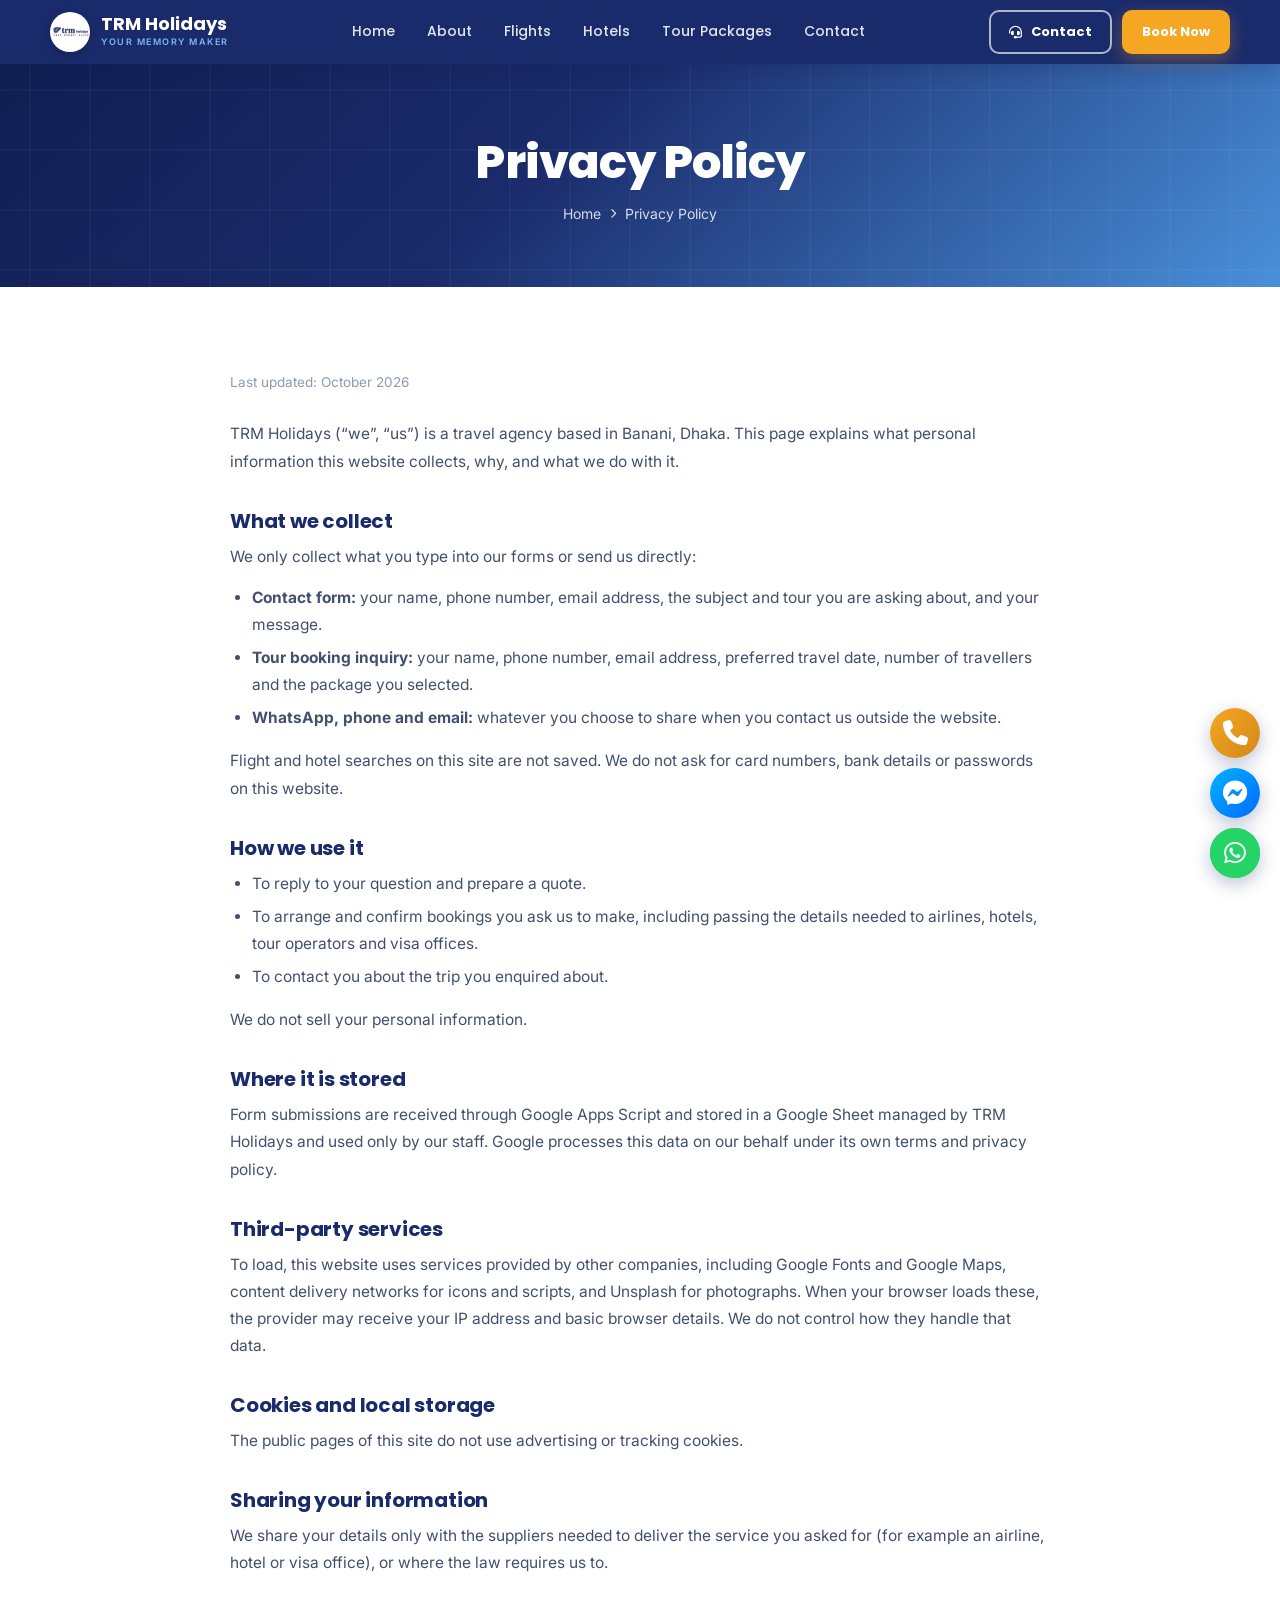
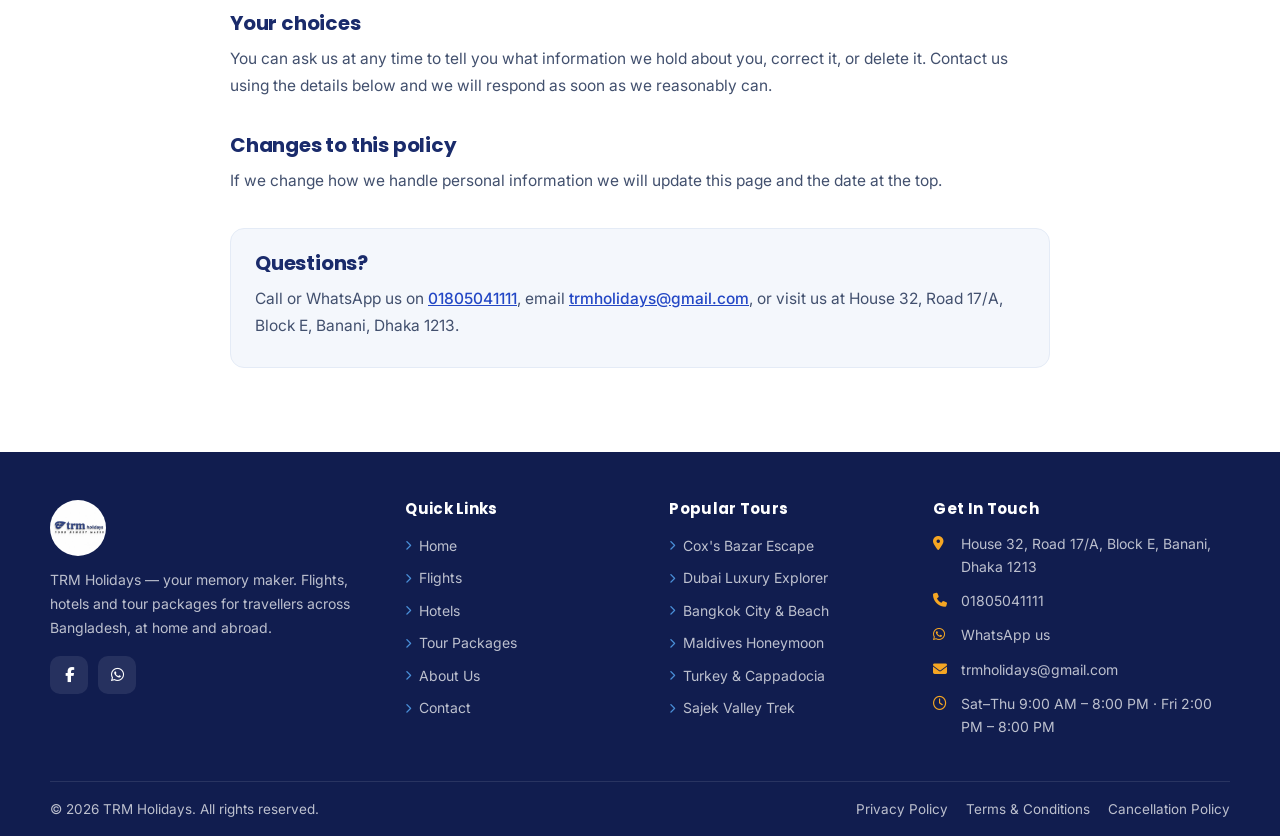
<file: privacy.html>
<!DOCTYPE html>
<html lang="en">
<head>
<meta charset="UTF-8">
<meta name="viewport" content="width=device-width, initial-scale=1.0">
<meta name="description" content="How TRM Holidays collects, uses and protects the personal details you share when you contact us or send a booking inquiry.">
<meta name="theme-color" content="#1A2B6B">
<link rel="canonical" href="https://omaar-x.github.io/TRM-Holidays-website/privacy.html">
<meta property="og:type" content="website">
<meta property="og:site_name" content="TRM Holidays">
<meta property="og:title" content="Privacy Policy | TRM Holidays">
<meta property="og:description" content="How TRM Holidays collects, uses and protects the personal details you share when you contact us or send a booking inquiry.">
<meta property="og:url" content="https://omaar-x.github.io/TRM-Holidays-website/privacy.html">
<meta property="og:image" content="https://omaar-x.github.io/TRM-Holidays-website/assets/images/og-cover.jpg">
<meta property="og:image:width" content="1200">
<meta property="og:image:height" content="630">
<meta property="og:image:alt" content="TRM Holidays — Your Memory Maker">
<meta name="twitter:card" content="summary_large_image">
<title>Privacy Policy | TRM Holidays</title>

<link rel="icon" href="favicon.ico" sizes="any">
<link rel="icon" type="image/png" sizes="32x32" href="favicon-32x32.png">
<link rel="icon" type="image/png" sizes="16x16" href="favicon-16x16.png">
<link rel="icon" type="image/png" sizes="192x192" href="android-chrome-192x192.png">
<link rel="apple-touch-icon" sizes="180x180" href="apple-touch-icon.png">
<link rel="manifest" href="site.webmanifest">
<meta name="msapplication-TileColor" content="#1A2B6B">
<meta name="msapplication-config" content="browserconfig.xml">
<link rel="preconnect" href="https://fonts.googleapis.com">
<link rel="preconnect" href="https://fonts.gstatic.com" crossorigin>
<link href="https://fonts.googleapis.com/css2?family=Poppins:wght@400;500;600;700;800&family=Inter:wght@300;400;500;600;700&display=swap" rel="stylesheet">
<link rel="stylesheet" href="https://cdnjs.cloudflare.com/ajax/libs/font-awesome/6.5.1/css/all.min.css">
<link rel="stylesheet" href="https://unpkg.com/aos@2.3.4/dist/aos.css">
<link rel="stylesheet" href="assets/css/trm.css">
</head>

<body>

<!-- ══════════════ NAVBAR ══════════════ -->
<header class="nav solid">
  <div class="wrap">
    <a href="index.html" class="brand">
      <img src="assets/images/logo.jpeg" alt="TRM Holidays" class="brand-logo">
      <span class="brand-text"><b>TRM Holidays</b><span>Your Memory Maker</span></span>
    </a>
    <nav class="nav-links">
      <a href="index.html">Home</a>
      <a href="about.html">About</a>
      <a href="flights.html">Flights</a>
      <a href="hotels.html">Hotels</a>
      <a href="tours.html">Tour Packages</a>
      <a href="contact.html">Contact</a>
    </nav>
    <div class="nav-actions">
      <a href="contact.html" class="btn btn-outline"><i class="fa-solid fa-headset"></i> Contact</a>
      <a href="#" data-trm="wa" class="btn btn-gold" target="_blank" rel="noopener">Book Now</a>
    </div>
    <button class="burger" id="burger" aria-label="Open menu" aria-expanded="false"><i class="fa-solid fa-bars"></i></button>
  </div>
</header>

<div class="mobile-menu" id="mobileMenu">
  <a href="index.html">Home</a>
  <a href="about.html">About</a>
  <a href="flights.html">Flights</a>
  <a href="hotels.html">Hotels</a>
  <a href="tours.html">Tour Packages</a>
  <a href="contact.html">Contact</a>
  <a href="#" data-trm="wa" class="btn btn-gold" target="_blank" rel="noopener">Book Now</a>
</div>

<!-- ══════════════ BANNER ══════════════ -->
<section class="page-banner">
  <div class="wrap">
    <h1>Privacy Policy</h1>
    <div class="crumb">
      <a href="index.html">Home</a><i class="fa-solid fa-chevron-right"></i><span>Privacy Policy</span>
    </div>
  </div>
</section>

<!-- ══════════════ CONTENT ══════════════ -->
<section class="section">
  <div class="wrap">
    <article class="policy">
      <p class="updated">Last updated: October 2026</p>

      <p>TRM Holidays (&ldquo;we&rdquo;, &ldquo;us&rdquo;) is a travel agency based in Banani, Dhaka. This page explains what personal information this website collects, why, and what we do with it.</p>

      <h2>What we collect</h2>
      <p>We only collect what you type into our forms or send us directly:</p>
      <ul>
        <li><strong>Contact form:</strong> your name, phone number, email address, the subject and tour you are asking about, and your message.</li>
        <li><strong>Tour booking inquiry:</strong> your name, phone number, email address, preferred travel date, number of travellers and the package you selected.</li>
        <li><strong>WhatsApp, phone and email:</strong> whatever you choose to share when you contact us outside the website.</li>
      </ul>
      <p>Flight and hotel searches on this site are not saved. We do not ask for card numbers, bank details or passwords on this website.</p>

      <h2>How we use it</h2>
      <ul>
        <li>To reply to your question and prepare a quote.</li>
        <li>To arrange and confirm bookings you ask us to make, including passing the details needed to airlines, hotels, tour operators and visa offices.</li>
        <li>To contact you about the trip you enquired about.</li>
      </ul>
      <p>We do not sell your personal information.</p>

      <h2>Where it is stored</h2>
      <p>Form submissions are received through Google Apps Script and stored in a Google Sheet managed by TRM Holidays and used only by our staff. Google processes this data on our behalf under its own terms and privacy policy.</p>

      <h2>Third-party services</h2>
      <p>To load, this website uses services provided by other companies, including Google Fonts and Google Maps, content delivery networks for icons and scripts, and Unsplash for photographs. When your browser loads these, the provider may receive your IP address and basic browser details. We do not control how they handle that data.</p>

      <h2>Cookies and local storage</h2>
      <p>The public pages of this site do not use advertising or tracking cookies.</p>

      <h2>Sharing your information</h2>
      <p>We share your details only with the suppliers needed to deliver the service you asked for (for example an airline, hotel or visa office), or where the law requires us to.</p>

      <h2>Your choices</h2>
      <p>You can ask us at any time to tell you what information we hold about you, correct it, or delete it. Contact us using the details below and we will respond as soon as we reasonably can.</p>

      <h2>Changes to this policy</h2>
      <p>If we change how we handle personal information we will update this page and the date at the top.</p>

      <div class="policy-contact">
        <h2>Questions?</h2>
        <p>Call or WhatsApp us on <a href="#" data-trm="phone-tel"></a>, email <a href="#" data-trm="email"></a>, or visit us at <span data-trm="address"></span>.</p>
      </div>
    </article>
  </div>
</section>

<!-- ══════════════ FOOTER ══════════════ -->
<footer class="footer">
  <div class="wrap">
    <div class="footer-grid">
      <div>
        <img src="assets/images/logo.jpeg" alt="TRM Holidays" class="footer-logo">
        <p>TRM Holidays — your memory maker. Flights, hotels and tour packages for travellers across Bangladesh, at home and abroad.</p>
        <div class="socials">
          <a href="#" data-trm="facebook" target="_blank" rel="noopener" aria-label="Facebook"><i class="fa-brands fa-facebook-f"></i></a>
          <a href="#" data-trm="instagram" target="_blank" rel="noopener" aria-label="Instagram"><i class="fa-brands fa-instagram"></i></a>
          <a href="#" data-trm="youtube" target="_blank" rel="noopener" aria-label="YouTube"><i class="fa-brands fa-youtube"></i></a>
          <a href="#" data-trm="tiktok" target="_blank" rel="noopener" aria-label="TikTok"><i class="fa-brands fa-tiktok"></i></a>
          <a href="#" data-trm="wa" target="_blank" rel="noopener" aria-label="WhatsApp"><i class="fa-brands fa-whatsapp"></i></a>
        </div>
      </div>
      <div>
        <h4>Quick Links</h4>
        <ul class="footer-links">
          <li><a href="index.html"><i class="fa-solid fa-chevron-right"></i> Home</a></li>
          <li><a href="flights.html"><i class="fa-solid fa-chevron-right"></i> Flights</a></li>
          <li><a href="hotels.html"><i class="fa-solid fa-chevron-right"></i> Hotels</a></li>
          <li><a href="tours.html"><i class="fa-solid fa-chevron-right"></i> Tour Packages</a></li>
          <li><a href="about.html"><i class="fa-solid fa-chevron-right"></i> About Us</a></li>
          <li><a href="contact.html"><i class="fa-solid fa-chevron-right"></i> Contact</a></li>
        </ul>
      </div>
      <div>
        <h4>Popular Tours</h4>
        <ul class="footer-links">
          <li><a href="tour-detail.html?id=TR-001"><i class="fa-solid fa-chevron-right"></i> Cox's Bazar Escape</a></li>
          <li><a href="tour-detail.html?id=TR-003"><i class="fa-solid fa-chevron-right"></i> Dubai Luxury Explorer</a></li>
          <li><a href="tour-detail.html?id=TR-002"><i class="fa-solid fa-chevron-right"></i> Bangkok City &amp; Beach</a></li>
          <li><a href="tour-detail.html?id=TR-006"><i class="fa-solid fa-chevron-right"></i> Maldives Honeymoon</a></li>
          <li><a href="tour-detail.html?id=TR-005"><i class="fa-solid fa-chevron-right"></i> Turkey &amp; Cappadocia</a></li>
          <li><a href="tour-detail.html?id=TR-004"><i class="fa-solid fa-chevron-right"></i> Sajek Valley Trek</a></li>
        </ul>
      </div>
      <div>
        <h4>Get In Touch</h4>
        <ul class="contact-list">
          <li><i class="fa-solid fa-location-dot"></i><span data-trm="address"></span></li>
          <li><i class="fa-solid fa-phone"></i><a href="#" data-trm="phone-tel"></a></li>
          <li><i class="fa-brands fa-whatsapp"></i><a href="#" data-trm="wa" target="_blank" rel="noopener">WhatsApp us</a></li>
          <li><i class="fa-solid fa-envelope"></i><a href="#" data-trm="email"></a></li>
          <li><i class="fa-solid fa-envelope"></i><a href="#" data-trm="email2"></a></li>
          <li><i class="fa-regular fa-clock"></i><span data-trm="hours"></span></li>
        </ul>
      </div>
    </div>
    <div class="footer-bottom">
      <span>&copy; <span id="year"></span> TRM Holidays. All rights reserved.</span>
      <nav><a href="privacy.html">Privacy Policy</a><a href="terms.html">Terms &amp; Conditions</a><a href="cancellation.html">Cancellation Policy</a></nav>
    </div>
  </div>
</footer>

<div class="float-contact">
  <a href="#" data-trm="tel" class="fc fc-call" aria-label="Call us" title="Call us"><i class="fa-solid fa-phone"></i></a>
  <a href="#" data-trm="messenger" class="fc fc-msg" target="_blank" rel="noopener" aria-label="Message us on Messenger" title="Message us on Messenger"><i class="fa-brands fa-facebook-messenger"></i></a>
  <a href="#" data-trm="wa" data-msg="Hi TRM Holidays! I'd like to know more about you." class="fc fc-wa" target="_blank" rel="noopener" aria-label="Chat on WhatsApp" title="Chat on WhatsApp"><i class="fa-brands fa-whatsapp"></i></a>
</div>
<button class="top-btn" id="topBtn" aria-label="Back to top"><i class="fa-solid fa-arrow-up"></i></button>

<script src="https://unpkg.com/aos@2.3.4/dist/aos.js"></script>
<script src="assets/js/trm.js"></script>
<script>
document.getElementById('year').textContent = new Date().getFullYear();
</script>

</body>
</html>
</file>
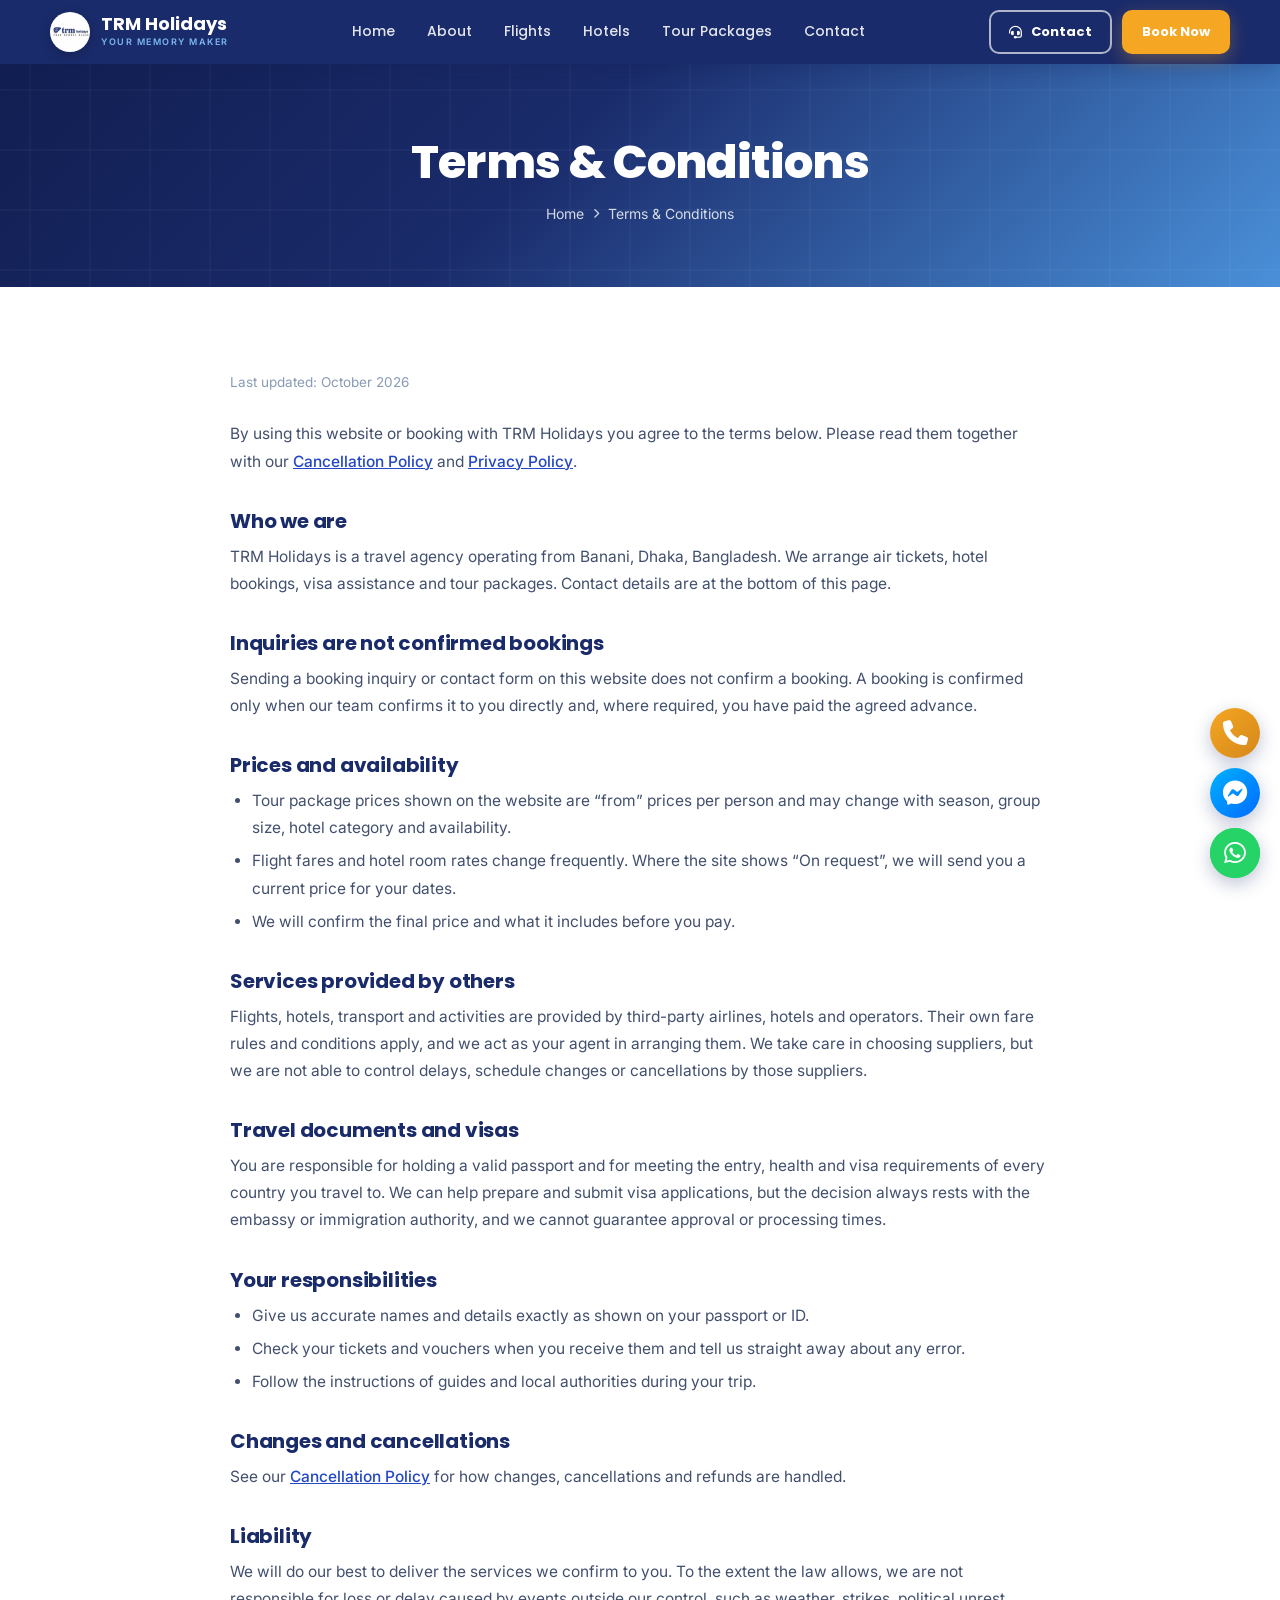
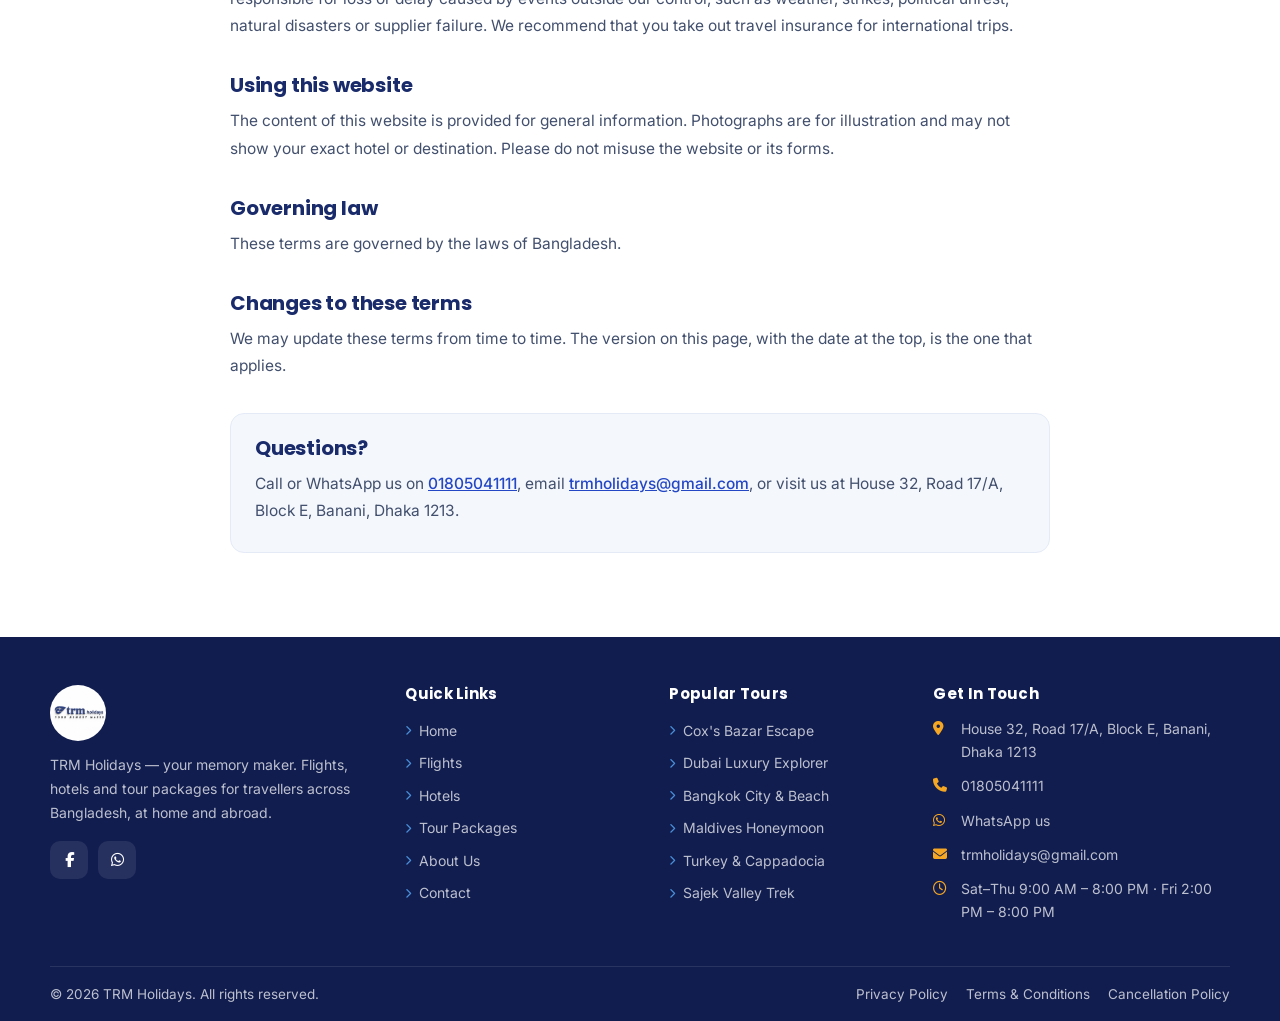
<file: terms.html>
<!DOCTYPE html>
<html lang="en">
<head>
<meta charset="UTF-8">
<meta name="viewport" content="width=device-width, initial-scale=1.0">
<meta name="description" content="The terms that apply when you use the TRM Holidays website and book flights, hotels, visa assistance or tour packages with us.">
<meta name="theme-color" content="#1A2B6B">
<link rel="canonical" href="https://omaar-x.github.io/TRM-Holidays-website/terms.html">
<meta property="og:type" content="website">
<meta property="og:site_name" content="TRM Holidays">
<meta property="og:title" content="Terms &amp; Conditions | TRM Holidays">
<meta property="og:description" content="The terms that apply when you use the TRM Holidays website and book flights, hotels, visa assistance or tour packages with us.">
<meta property="og:url" content="https://omaar-x.github.io/TRM-Holidays-website/terms.html">
<meta property="og:image" content="https://omaar-x.github.io/TRM-Holidays-website/assets/images/og-cover.jpg">
<meta property="og:image:width" content="1200">
<meta property="og:image:height" content="630">
<meta property="og:image:alt" content="TRM Holidays — Your Memory Maker">
<meta name="twitter:card" content="summary_large_image">
<title>Terms &amp; Conditions | TRM Holidays</title>

<link rel="icon" href="favicon.ico" sizes="any">
<link rel="icon" type="image/png" sizes="32x32" href="favicon-32x32.png">
<link rel="icon" type="image/png" sizes="16x16" href="favicon-16x16.png">
<link rel="icon" type="image/png" sizes="192x192" href="android-chrome-192x192.png">
<link rel="apple-touch-icon" sizes="180x180" href="apple-touch-icon.png">
<link rel="manifest" href="site.webmanifest">
<meta name="msapplication-TileColor" content="#1A2B6B">
<meta name="msapplication-config" content="browserconfig.xml">
<link rel="preconnect" href="https://fonts.googleapis.com">
<link rel="preconnect" href="https://fonts.gstatic.com" crossorigin>
<link href="https://fonts.googleapis.com/css2?family=Poppins:wght@400;500;600;700;800&family=Inter:wght@300;400;500;600;700&display=swap" rel="stylesheet">
<link rel="stylesheet" href="https://cdnjs.cloudflare.com/ajax/libs/font-awesome/6.5.1/css/all.min.css">
<link rel="stylesheet" href="https://unpkg.com/aos@2.3.4/dist/aos.css">
<link rel="stylesheet" href="assets/css/trm.css">
</head>

<body>

<!-- ══════════════ NAVBAR ══════════════ -->
<header class="nav solid">
  <div class="wrap">
    <a href="index.html" class="brand">
      <img src="assets/images/logo.jpeg" alt="TRM Holidays" class="brand-logo">
      <span class="brand-text"><b>TRM Holidays</b><span>Your Memory Maker</span></span>
    </a>
    <nav class="nav-links">
      <a href="index.html">Home</a>
      <a href="about.html">About</a>
      <a href="flights.html">Flights</a>
      <a href="hotels.html">Hotels</a>
      <a href="tours.html">Tour Packages</a>
      <a href="contact.html">Contact</a>
    </nav>
    <div class="nav-actions">
      <a href="contact.html" class="btn btn-outline"><i class="fa-solid fa-headset"></i> Contact</a>
      <a href="#" data-trm="wa" class="btn btn-gold" target="_blank" rel="noopener">Book Now</a>
    </div>
    <button class="burger" id="burger" aria-label="Open menu" aria-expanded="false"><i class="fa-solid fa-bars"></i></button>
  </div>
</header>

<div class="mobile-menu" id="mobileMenu">
  <a href="index.html">Home</a>
  <a href="about.html">About</a>
  <a href="flights.html">Flights</a>
  <a href="hotels.html">Hotels</a>
  <a href="tours.html">Tour Packages</a>
  <a href="contact.html">Contact</a>
  <a href="#" data-trm="wa" class="btn btn-gold" target="_blank" rel="noopener">Book Now</a>
</div>

<!-- ══════════════ BANNER ══════════════ -->
<section class="page-banner">
  <div class="wrap">
    <h1>Terms &amp; Conditions</h1>
    <div class="crumb">
      <a href="index.html">Home</a><i class="fa-solid fa-chevron-right"></i><span>Terms &amp; Conditions</span>
    </div>
  </div>
</section>

<!-- ══════════════ CONTENT ══════════════ -->
<section class="section">
  <div class="wrap">
    <article class="policy">
      <p class="updated">Last updated: October 2026</p>

      <p>By using this website or booking with TRM Holidays you agree to the terms below. Please read them together with our <a href="cancellation.html">Cancellation Policy</a> and <a href="privacy.html">Privacy Policy</a>.</p>

      <h2>Who we are</h2>
      <p>TRM Holidays is a travel agency operating from Banani, Dhaka, Bangladesh. We arrange air tickets, hotel bookings, visa assistance and tour packages. Contact details are at the bottom of this page.</p>

      <h2>Inquiries are not confirmed bookings</h2>
      <p>Sending a booking inquiry or contact form on this website does not confirm a booking. A booking is confirmed only when our team confirms it to you directly and, where required, you have paid the agreed advance.</p>

      <h2>Prices and availability</h2>
      <ul>
        <li>Tour package prices shown on the website are &ldquo;from&rdquo; prices per person and may change with season, group size, hotel category and availability.</li>
        <li>Flight fares and hotel room rates change frequently. Where the site shows &ldquo;On request&rdquo;, we will send you a current price for your dates.</li>
        <li>We will confirm the final price and what it includes before you pay.</li>
      </ul>

      <h2>Services provided by others</h2>
      <p>Flights, hotels, transport and activities are provided by third-party airlines, hotels and operators. Their own fare rules and conditions apply, and we act as your agent in arranging them. We take care in choosing suppliers, but we are not able to control delays, schedule changes or cancellations by those suppliers.</p>

      <h2>Travel documents and visas</h2>
      <p>You are responsible for holding a valid passport and for meeting the entry, health and visa requirements of every country you travel to. We can help prepare and submit visa applications, but the decision always rests with the embassy or immigration authority, and we cannot guarantee approval or processing times.</p>

      <h2>Your responsibilities</h2>
      <ul>
        <li>Give us accurate names and details exactly as shown on your passport or ID.</li>
        <li>Check your tickets and vouchers when you receive them and tell us straight away about any error.</li>
        <li>Follow the instructions of guides and local authorities during your trip.</li>
      </ul>

      <h2>Changes and cancellations</h2>
      <p>See our <a href="cancellation.html">Cancellation Policy</a> for how changes, cancellations and refunds are handled.</p>

      <h2>Liability</h2>
      <p>We will do our best to deliver the services we confirm to you. To the extent the law allows, we are not responsible for loss or delay caused by events outside our control, such as weather, strikes, political unrest, natural disasters or supplier failure. We recommend that you take out travel insurance for international trips.</p>

      <h2>Using this website</h2>
      <p>The content of this website is provided for general information. Photographs are for illustration and may not show your exact hotel or destination. Please do not misuse the website or its forms.</p>

      <h2>Governing law</h2>
      <p>These terms are governed by the laws of Bangladesh.</p>

      <h2>Changes to these terms</h2>
      <p>We may update these terms from time to time. The version on this page, with the date at the top, is the one that applies.</p>

      <div class="policy-contact">
        <h2>Questions?</h2>
        <p>Call or WhatsApp us on <a href="#" data-trm="phone-tel"></a>, email <a href="#" data-trm="email"></a>, or visit us at <span data-trm="address"></span>.</p>
      </div>
    </article>
  </div>
</section>

<!-- ══════════════ FOOTER ══════════════ -->
<footer class="footer">
  <div class="wrap">
    <div class="footer-grid">
      <div>
        <img src="assets/images/logo.jpeg" alt="TRM Holidays" class="footer-logo">
        <p>TRM Holidays — your memory maker. Flights, hotels and tour packages for travellers across Bangladesh, at home and abroad.</p>
        <div class="socials">
          <a href="#" data-trm="facebook" target="_blank" rel="noopener" aria-label="Facebook"><i class="fa-brands fa-facebook-f"></i></a>
          <a href="#" data-trm="instagram" target="_blank" rel="noopener" aria-label="Instagram"><i class="fa-brands fa-instagram"></i></a>
          <a href="#" data-trm="youtube" target="_blank" rel="noopener" aria-label="YouTube"><i class="fa-brands fa-youtube"></i></a>
          <a href="#" data-trm="tiktok" target="_blank" rel="noopener" aria-label="TikTok"><i class="fa-brands fa-tiktok"></i></a>
          <a href="#" data-trm="wa" target="_blank" rel="noopener" aria-label="WhatsApp"><i class="fa-brands fa-whatsapp"></i></a>
        </div>
      </div>
      <div>
        <h4>Quick Links</h4>
        <ul class="footer-links">
          <li><a href="index.html"><i class="fa-solid fa-chevron-right"></i> Home</a></li>
          <li><a href="flights.html"><i class="fa-solid fa-chevron-right"></i> Flights</a></li>
          <li><a href="hotels.html"><i class="fa-solid fa-chevron-right"></i> Hotels</a></li>
          <li><a href="tours.html"><i class="fa-solid fa-chevron-right"></i> Tour Packages</a></li>
          <li><a href="about.html"><i class="fa-solid fa-chevron-right"></i> About Us</a></li>
          <li><a href="contact.html"><i class="fa-solid fa-chevron-right"></i> Contact</a></li>
        </ul>
      </div>
      <div>
        <h4>Popular Tours</h4>
        <ul class="footer-links">
          <li><a href="tour-detail.html?id=TR-001"><i class="fa-solid fa-chevron-right"></i> Cox's Bazar Escape</a></li>
          <li><a href="tour-detail.html?id=TR-003"><i class="fa-solid fa-chevron-right"></i> Dubai Luxury Explorer</a></li>
          <li><a href="tour-detail.html?id=TR-002"><i class="fa-solid fa-chevron-right"></i> Bangkok City &amp; Beach</a></li>
          <li><a href="tour-detail.html?id=TR-006"><i class="fa-solid fa-chevron-right"></i> Maldives Honeymoon</a></li>
          <li><a href="tour-detail.html?id=TR-005"><i class="fa-solid fa-chevron-right"></i> Turkey &amp; Cappadocia</a></li>
          <li><a href="tour-detail.html?id=TR-004"><i class="fa-solid fa-chevron-right"></i> Sajek Valley Trek</a></li>
        </ul>
      </div>
      <div>
        <h4>Get In Touch</h4>
        <ul class="contact-list">
          <li><i class="fa-solid fa-location-dot"></i><span data-trm="address"></span></li>
          <li><i class="fa-solid fa-phone"></i><a href="#" data-trm="phone-tel"></a></li>
          <li><i class="fa-brands fa-whatsapp"></i><a href="#" data-trm="wa" target="_blank" rel="noopener">WhatsApp us</a></li>
          <li><i class="fa-solid fa-envelope"></i><a href="#" data-trm="email"></a></li>
          <li><i class="fa-solid fa-envelope"></i><a href="#" data-trm="email2"></a></li>
          <li><i class="fa-regular fa-clock"></i><span data-trm="hours"></span></li>
        </ul>
      </div>
    </div>
    <div class="footer-bottom">
      <span>&copy; <span id="year"></span> TRM Holidays. All rights reserved.</span>
      <nav><a href="privacy.html">Privacy Policy</a><a href="terms.html">Terms &amp; Conditions</a><a href="cancellation.html">Cancellation Policy</a></nav>
    </div>
  </div>
</footer>

<div class="float-contact">
  <a href="#" data-trm="tel" class="fc fc-call" aria-label="Call us" title="Call us"><i class="fa-solid fa-phone"></i></a>
  <a href="#" data-trm="messenger" class="fc fc-msg" target="_blank" rel="noopener" aria-label="Message us on Messenger" title="Message us on Messenger"><i class="fa-brands fa-facebook-messenger"></i></a>
  <a href="#" data-trm="wa" data-msg="Hi TRM Holidays! I'd like to know more about you." class="fc fc-wa" target="_blank" rel="noopener" aria-label="Chat on WhatsApp" title="Chat on WhatsApp"><i class="fa-brands fa-whatsapp"></i></a>
</div>
<button class="top-btn" id="topBtn" aria-label="Back to top"><i class="fa-solid fa-arrow-up"></i></button>

<script src="https://unpkg.com/aos@2.3.4/dist/aos.js"></script>
<script src="assets/js/trm.js"></script>
<script>
document.getElementById('year').textContent = new Date().getFullYear();
</script>

</body>
</html>
</file>
<file: assets/css/trm.css>
/* ==========================================================================
   TRM HOLIDAYS — OTA Website Design System
   Navy / Sky / Gold theme · Poppins + Inter
   ========================================================================== */

:root{
  --navy:#1A2B6B;
  --navy-dark:#111D4F;
  --royal:#2347C5;
  --sky:#4A90D9;
  --sky-light:#7BB8F0;
  --gold:#F5A623;
  --gold-dark:#D4881A;
  --white:#ffffff;
  --off:#F4F7FC;
  --gray:#8A9BB5;
  --dark:#1A2340;

  --green:#25D366;
  --green-dark:#1da851;
  --red:#E5484D;
  --ok:#2BA84A;

  --radius:14px;
  --radius-sm:10px;
  --radius-lg:20px;

  --shadow-sm:0 2px 8px rgba(26,43,107,.08);
  --shadow:0 8px 28px rgba(26,43,107,.12);
  --shadow-lg:0 18px 50px rgba(26,43,107,.20);

  --nav-h:72px;
  --nav-h-scrolled:64px;

  --font-head:'Poppins',system-ui,sans-serif;
  --font-body:'Inter',system-ui,sans-serif;

  --wrap:1220px;
  --ease:cubic-bezier(.4,0,.2,1);
}

/* ---------- Reset ---------- */
*,*::before,*::after{box-sizing:border-box;margin:0;padding:0}
html{scroll-behavior:smooth;-webkit-text-size-adjust:100%}
body{
  font-family:var(--font-body);
  font-size:16px;
  font-weight:400;
  line-height:1.65;
  color:var(--dark);
  background:var(--white);
  overflow-x:hidden;
}
h1,h2,h3,h4,h5,h6{font-family:var(--font-head);line-height:1.2;color:var(--navy)}
h1{font-size:clamp(2rem,5vw,4.25rem);font-weight:800;letter-spacing:-.02em}
h2{font-size:clamp(1.6rem,3.2vw,2.5rem);font-weight:700;letter-spacing:-.01em}
h3{font-size:1.25rem;font-weight:700}
h4{font-size:1rem;font-weight:700}
a{color:inherit;text-decoration:none}
img{max-width:100%;display:block}
button,input,select,textarea{font:inherit;color:inherit}
button{cursor:pointer;border:none;background:none}
ul{list-style:none}
::selection{background:var(--sky);color:#fff}

/* ---------- Layout ---------- */
.wrap{width:100%;max-width:var(--wrap);margin-inline:auto;padding-inline:20px}
.section{padding:84px 0}
.section--tight{padding:56px 0}
.section--off{background:var(--off)}
.grid{display:grid;gap:26px}
.g-3{grid-template-columns:repeat(3,1fr)}
.g-4{grid-template-columns:repeat(4,1fr)}
.row{display:flex;gap:14px;align-items:center}
.center{text-align:center}

.sec-head{max-width:660px;margin:0 auto 44px;text-align:center}
.sec-head .eyebrow{
  display:inline-block;font-family:var(--font-head);font-size:12px;font-weight:700;
  letter-spacing:2px;text-transform:uppercase;color:var(--sky);margin-bottom:10px;
}
.sec-head p{color:var(--gray);margin-top:12px}

/* ---------- Buttons ---------- */
.btn{
  display:inline-flex;align-items:center;justify-content:center;gap:9px;
  font-family:var(--font-head);font-size:14.5px;font-weight:700;
  padding:13px 26px;border-radius:var(--radius-sm);
  transition:all .22s var(--ease);white-space:nowrap;border:2px solid transparent;
}
.btn:active{transform:scale(.97)}
.btn-gold{background:var(--gold);color:#fff;box-shadow:0 6px 18px rgba(245,166,35,.32)}
.btn-gold:hover{background:var(--gold-dark);box-shadow:0 10px 26px rgba(245,166,35,.42);transform:translateY(-2px)}
.btn-navy{background:var(--navy);color:#fff}
.btn-navy:hover{background:var(--navy-dark);transform:translateY(-2px)}
.btn-sky{background:var(--sky);color:#fff}
.btn-sky:hover{background:var(--royal)}
.btn-outline{border-color:rgba(255,255,255,.65);color:#fff;background:transparent}
.btn-outline:hover{background:#fff;color:var(--navy);border-color:#fff}
.btn-outline-navy{border-color:var(--navy);color:var(--navy);background:transparent}
.btn-outline-navy:hover{background:var(--navy);color:#fff}
.btn-wa{background:var(--green);color:#fff}
.btn-wa:hover{background:var(--green-dark);transform:translateY(-2px)}
.btn-block{width:100%}
.btn-sm{padding:9px 18px;font-size:13px}
.btn[disabled]{opacity:.62;cursor:not-allowed;transform:none!important}

/* ---------- Navbar ---------- */
.nav{
  position:fixed;top:0;left:0;right:0;z-index:1000;height:var(--nav-h);
  display:flex;align-items:center;background:transparent;
  transition:background .3s var(--ease),height .3s var(--ease),box-shadow .3s var(--ease);
}
.nav.scrolled,.nav.solid{background:var(--navy);height:var(--nav-h-scrolled);box-shadow:0 4px 22px rgba(17,29,79,.28)}
.nav .wrap{display:flex;align-items:center;justify-content:space-between;gap:20px}

.brand{display:flex;align-items:center;gap:11px}
.brand-mark{
  width:40px;height:40px;flex:0 0 40px;border-radius:11px;
  background:linear-gradient(135deg,var(--sky),var(--royal));
  display:grid;place-items:center;color:#fff;
  font-family:var(--font-head);font-weight:800;font-size:19px;
  box-shadow:0 4px 14px rgba(35,71,197,.4);
}
.brand-text b{display:block;font-family:var(--font-head);font-weight:700;font-size:18px;color:#fff;line-height:1.15}
.brand-text span{display:block;font-size:9px;font-weight:600;letter-spacing:1.5px;text-transform:uppercase;color:var(--sky-light)}

.nav-links{display:flex;align-items:center;gap:4px}
.nav-links a{
  font-family:var(--font-head);font-size:14px;font-weight:500;
  color:rgba(255,255,255,.88);padding:9px 14px;border-radius:9px;transition:all .2s var(--ease);
}
.nav-links a:hover{background:rgba(255,255,255,.12);color:#fff}
.nav-links a.active{color:#fff;background:rgba(255,255,255,.18);font-weight:600}

.nav-actions{display:flex;align-items:center;gap:10px}
.nav-actions .btn{padding:9px 18px;font-size:13px;border-radius:var(--radius-sm)}

.burger{display:none;width:42px;height:42px;color:#fff;font-size:22px;align-items:center;justify-content:center;border-radius:9px}
.burger:hover{background:rgba(255,255,255,.12)}

.mobile-menu{
  position:fixed;inset:0;z-index:999;background:var(--navy);
  display:flex;flex-direction:column;align-items:center;justify-content:center;gap:6px;
  opacity:0;visibility:hidden;transition:opacity .3s var(--ease),visibility .3s;
}
.mobile-menu.open{opacity:1;visibility:visible}
.mobile-menu a{
  font-family:var(--font-head);font-size:20px;font-weight:600;color:#fff;
  padding:14px 30px;border-radius:12px;transition:background .2s;
}
.mobile-menu a:hover,.mobile-menu a.active{background:rgba(255,255,255,.13)}
.mobile-menu .btn{margin-top:14px;min-width:190px}

/* ---------- Page banner (inner pages) ---------- */
.page-banner{
  margin-top:0;padding:calc(var(--nav-h) + 62px) 0 62px;
  background:linear-gradient(135deg,var(--navy-dark),var(--navy) 45%,var(--sky));
  color:#fff;text-align:center;position:relative;overflow:hidden;
}
.page-banner::after{
  content:'';position:absolute;inset:0;
  background:url("data:image/svg+xml,%3Csvg xmlns='http://www.w3.org/2000/svg' width='60' height='60'%3E%3Cpath d='M0 30h60M30 0v60' stroke='%23fff' stroke-opacity='.05'/%3E%3C/svg%3E");
}
.page-banner .wrap{position:relative;z-index:1}
.page-banner h1{color:#fff;font-size:clamp(1.9rem,4vw,2.9rem)}
.crumb{display:flex;justify-content:center;gap:9px;margin-top:12px;font-size:14px;color:rgba(255,255,255,.82)}
.crumb a:hover{color:var(--gold)}
.crumb i{font-size:10px;align-self:center}

/* ---------- Cards (tours) ---------- */
.card{
  background:#fff;border-radius:var(--radius);overflow:hidden;
  box-shadow:var(--shadow-sm);border:1px solid #E8EEF8;
  transition:transform .28s var(--ease),box-shadow .28s var(--ease);
  display:flex;flex-direction:column;
}
.card:hover{transform:translateY(-6px);box-shadow:var(--shadow-lg)}
.card-img{position:relative;height:210px;overflow:hidden;background:var(--off)}
.card-img img{width:100%;height:100%;object-fit:cover;transition:transform .5s var(--ease)}
.card:hover .card-img img{transform:scale(1.07)}
.badge{
  position:absolute;top:12px;left:12px;z-index:2;
  font-family:var(--font-head);font-size:10.5px;font-weight:700;letter-spacing:.6px;
  text-transform:uppercase;padding:5px 11px;border-radius:20px;color:#fff;
}
.badge-hot{background:#E5484D}
.badge-new{background:var(--ok)}
.badge-limited{background:var(--gold)}
.card-rating{
  position:absolute;bottom:12px;right:12px;z-index:2;
  background:rgba(255,255,255,.95);border-radius:20px;padding:4px 11px;
  font-size:12.5px;font-weight:700;color:var(--navy);display:flex;align-items:center;gap:5px;
}
.card-rating i{color:var(--gold)}
.card-body{padding:18px;display:flex;flex-direction:column;flex:1}
.card-body h3{font-size:16px;font-weight:700;margin-bottom:8px;line-height:1.35}
.card-meta{display:flex;flex-wrap:wrap;gap:14px;color:var(--gray);font-size:13px;margin-bottom:14px}
.card-meta span{display:flex;align-items:center;gap:6px}
.card-meta i{color:var(--sky)}
.card-foot{
  margin-top:auto;padding-top:14px;border-top:1px solid #EDF2FA;
  display:flex;align-items:center;justify-content:space-between;gap:12px;
}
.price small{display:block;font-size:11px;color:var(--gray);font-weight:500}
.price b{font-family:var(--font-head);font-size:20px;font-weight:800;color:var(--navy)}
.price b span{font-size:12px;font-weight:600;color:var(--gray)}

/* ---------- Filter pills ---------- */
.pills{display:flex;flex-wrap:wrap;gap:10px;justify-content:center;margin-bottom:36px}
.pill{
  font-family:var(--font-head);font-size:13.5px;font-weight:600;
  padding:9px 20px;border-radius:30px;border:1.5px solid #D8E3F4;
  color:var(--navy);background:#fff;transition:all .2s var(--ease);
}
.pill:hover{border-color:var(--sky);color:var(--sky)}
.pill.active{background:var(--navy);border-color:var(--navy);color:#fff}

/* ---------- Forms ---------- */
.field{margin-bottom:16px}
.field label{
  display:block;font-family:var(--font-head);font-size:12.5px;font-weight:600;
  color:var(--navy);margin-bottom:6px;
}
.field label .req{color:var(--red)}
.field label small{color:var(--gray);font-weight:400}
.input,.field input,.field select,.field textarea{
  width:100%;padding:12px 14px;border:1.5px solid #DCE5F3;border-radius:var(--radius-sm);
  background:#fff;font-size:14.5px;transition:border-color .2s,box-shadow .2s;
}
.input:focus,.field input:focus,.field select:focus,.field textarea:focus{
  outline:none;border-color:var(--sky);box-shadow:0 0 0 3px rgba(74,144,217,.15);
}
.field textarea{resize:vertical;min-height:118px}
.field.err input,.field.err select,.field.err textarea{border-color:var(--red)}
.field.ok input,.field.ok select,.field.ok textarea{border-color:var(--ok)}
.err-msg{display:none;color:var(--red);font-size:12.5px;margin-top:5px}
.field.err .err-msg{display:block}

/* ---------- Footer ---------- */
.footer{background:var(--navy-dark);color:rgba(255,255,255,.72);padding:48px 0 0;font-size:14px}
.footer h4{color:#fff;font-size:15px;font-weight:700;margin-bottom:14px;letter-spacing:.3px}
.footer-grid{display:grid;grid-template-columns:1.4fr 1fr 1fr 1.3fr;gap:36px;padding-bottom:32px}
.footer p{line-height:1.7}
.footer a{transition:color .2s}
.footer a:hover{color:var(--gold)}
.footer-links li{margin-bottom:8px}
.footer-links li a{display:inline-flex;align-items:center;gap:8px}
.footer-links i{font-size:10px;color:var(--sky)}
.socials{display:flex;gap:10px;margin-top:16px}
.socials a{
  width:38px;height:38px;border-radius:10px;display:grid;place-items:center;
  background:rgba(255,255,255,.09);color:#fff;font-size:15px;transition:all .22s var(--ease);
}
.socials a:hover{background:var(--sky);transform:translateY(-3px);color:#fff}
.contact-list li{display:flex;gap:12px;margin-bottom:11px;align-items:flex-start}
.contact-list i{color:var(--gold);width:16px;margin-top:4px;flex:0 0 16px}
.footer-bottom{
  border-top:1px solid rgba(255,255,255,.1);padding:16px 0;
  display:flex;flex-wrap:wrap;gap:14px;justify-content:space-between;font-size:13.5px;
}
.footer-bottom nav{display:flex;flex-wrap:wrap;gap:18px}

/* ---------- Floating buttons ---------- */
/* Contact stack on every page: Call, Messenger, WhatsApp (top to bottom).
   Sizes live in variables so the back-to-top button can sit just above the stack
   and a page with its own bottom bar (tour-detail) only has to change --fc-bottom. */
:root{--fc-size:50px;--fc-gap:10px;--fc-right:20px;--fc-bottom:22px}
.float-contact{
  position:fixed;right:var(--fc-right);bottom:var(--fc-bottom);z-index:900;
  display:flex;flex-direction:column;gap:var(--fc-gap);
}
.fc{
  position:relative;width:var(--fc-size);height:var(--fc-size);border-radius:50%;
  display:grid;place-items:center;color:#fff;font-size:calc(var(--fc-size) * .5);
  box-shadow:0 6px 18px rgba(26,43,107,.28);transition:transform .25s var(--ease);
}
.fc:hover{transform:scale(1.1);color:#fff}
.fc-wa{background:var(--green)}
.fc-msg{background:linear-gradient(135deg,#00B2FF,#006AFF)}
.fc-call{background:linear-gradient(135deg,var(--gold),var(--gold-dark))}
.fc-wa::after{
  content:'';position:absolute;inset:0;border-radius:50%;
  border:2px solid var(--green);animation:pulse 2s infinite;
}
@keyframes pulse{0%{transform:scale(1);opacity:.7}100%{transform:scale(1.5);opacity:0}}
.top-btn{
  position:fixed;
  right:calc(var(--fc-right) + (var(--fc-size) - 46px) / 2);
  bottom:calc(var(--fc-bottom) + var(--fc-size) * 3 + var(--fc-gap) * 2 + 12px);
  z-index:900;
  width:46px;height:46px;border-radius:12px;background:var(--navy);color:#fff;
  display:grid;place-items:center;font-size:16px;box-shadow:var(--shadow);
  opacity:0;visibility:hidden;transform:translateY(10px);transition:all .28s var(--ease);
}
.top-btn.show{opacity:1;visibility:visible;transform:translateY(0)}
.top-btn:hover{background:var(--royal)}

/* ---------- Page loader ---------- */
.loader{
  position:fixed;inset:0;z-index:9999;background:var(--navy-dark);
  display:flex;flex-direction:column;align-items:center;justify-content:center;gap:22px;
  transition:opacity .35s var(--ease),visibility .35s;
}
.loader.hide{opacity:0;visibility:hidden}
.loader i{font-size:42px;color:var(--sky-light);animation:fly 1.6s ease-in-out infinite}
@keyframes fly{0%,100%{transform:translateX(-26px)}50%{transform:translateX(26px)}}
.loader b{font-family:var(--font-head);font-size:22px;font-weight:700;color:#fff;letter-spacing:.5px}
.loader-bar{width:190px;height:3px;border-radius:3px;background:rgba(255,255,255,.16);overflow:hidden}
.loader-bar i{display:block;width:0;height:100%;background:var(--gold);animation:fill .8s ease forwards;font-size:0}
@keyframes fill{to{width:100%}}

/* ---------- Toast ---------- */
.toast{
  position:fixed;left:50%;bottom:28px;transform:translate(-50%,20px);z-index:2000;
  background:var(--navy);color:#fff;padding:13px 22px;border-radius:var(--radius-sm);
  font-size:14px;box-shadow:var(--shadow-lg);opacity:0;visibility:hidden;
  transition:all .3s var(--ease);max-width:90vw;
}
.toast.show{opacity:1;visibility:visible;transform:translate(-50%,0)}
.toast.err{background:var(--red)}
.toast.ok{background:var(--ok)}

/* ---------- Skeleton loading ---------- */
.skel{background:linear-gradient(90deg,#eef3fa 25%,#e2eaf6 50%,#eef3fa 75%);background-size:200% 100%;animation:shimmer 1.3s infinite;border-radius:var(--radius)}
@keyframes shimmer{to{background-position:-200% 0}}
.skel-card{height:390px}

/* ---------- Empty state ---------- */
.empty{text-align:center;padding:64px 20px;color:var(--gray)}
.empty .ico{font-size:52px;margin-bottom:14px;opacity:.5}
.empty h3{color:var(--navy);margin-bottom:8px}

/* ---------- Spinner ---------- */
.spin{display:inline-block;width:15px;height:15px;border:2px solid rgba(255,255,255,.4);border-top-color:#fff;border-radius:50%;animation:rot .7s linear infinite}
@keyframes rot{to{transform:rotate(360deg)}}

/* ---------- Responsive ---------- */
@media(max-width:1024px){
  .g-4{grid-template-columns:repeat(2,1fr)}
  .g-3{grid-template-columns:repeat(2,1fr)}
  .footer-grid{grid-template-columns:repeat(2,1fr);gap:34px}
}
@media(max-width:768px){
  .section{padding:58px 0}
  .nav-links,.nav-actions{display:none}
  .burger{display:flex}
  .g-3,.g-4{grid-template-columns:1fr}
  /* Compact footer: a 2x2 grid on tablets */
  .footer{padding-top:34px}
  .footer-grid{grid-template-columns:1fr 1fr;gap:24px 18px;padding-bottom:22px}
  .footer h4{margin-bottom:10px}
  .footer-links li{margin-bottom:7px}
  .footer-links i{display:none}
  .contact-list li{margin-bottom:9px}
  .socials{margin-top:14px}
  .footer-bottom{flex-direction:column;text-align:center;align-items:center;gap:8px;padding:14px 0}
  .footer-bottom nav{justify-content:center;gap:6px 16px}
  .page-banner{padding:calc(var(--nav-h) + 42px) 0 42px}
  :root{--fc-size:44px;--fc-gap:8px;--fc-right:12px;--fc-bottom:16px}
}

/* ---------- Real logo mark (assets/images/logo.jpeg) ---------- */
.brand-logo{
  width:44px;height:44px;flex:0 0 44px;border-radius:50%;
  object-fit:cover;background:#fff;
  box-shadow:0 3px 12px rgba(0,0,0,.22);
  transition:transform .25s var(--ease);
}
.brand:hover .brand-logo{transform:scale(1.06)}
.nav.scrolled .brand-logo,.nav.solid .brand-logo{width:40px;height:40px;flex-basis:40px}
.footer-logo{width:56px;height:56px;border-radius:50%;background:#fff;margin-bottom:12px}
@media(max-width:768px){.footer-logo{width:46px;height:46px;margin-bottom:10px}}
/* Phones: brand and contact span the full width, the two link lists sit side by side */
@media(max-width:600px){.footer-grid > div:first-child,.footer-grid > div:last-child{grid-column:1/-1}}

/* ---------- iOS zoom guard ----------
   Safari on iPhone auto-zooms the whole page when a focused field has a
   font-size under 16px, which then leaves the layout scrolled sideways.
   Page-level rules (.fsearch .sf input etc.) out-specify a bare selector,
   so this override needs !important. Mobile widths only. */
@media(max-width:768px){
  input,select,textarea{font-size:16px!important}
}

/* ---------- Domestic / International ---------- */
.region-tag{
  position:absolute;top:12px;right:12px;z-index:2;
  display:inline-flex;align-items:center;gap:5px;
  font-family:var(--font-head);font-size:10.5px;font-weight:700;letter-spacing:.4px;
  padding:5px 10px;border-radius:20px;color:#fff;backdrop-filter:blur(6px);
}
.region-tag i{font-size:10px}
.region-dom{background:rgba(26,43,107,.85)}
.region-intl{background:rgba(35,71,197,.85)}

.region-tabs{display:flex;gap:10px;justify-content:center;margin-bottom:18px;flex-wrap:wrap}
.region-tab{
  display:inline-flex;align-items:center;gap:9px;
  padding:12px 22px;border-radius:40px;border:2px solid #DCE5F3;background:#fff;
  font-family:var(--font-head);font-size:14.5px;font-weight:700;color:var(--navy);
  transition:all .2s var(--ease);
}
.region-tab small{font-weight:600;font-size:12px;color:var(--gray)}
.region-tab:hover{border-color:var(--sky)}
.region-tab.active{background:var(--navy);border-color:var(--navy);color:#fff}
.region-tab.active small{color:var(--sky-light)}

.region-head{
  display:flex;align-items:flex-end;justify-content:space-between;gap:16px;
  flex-wrap:wrap;margin:0 0 24px;
}
.region-head h2{margin:0}
.region-head p{color:var(--gray);margin-top:6px}
.region-head .eyebrow{
  display:inline-block;font-family:var(--font-head);font-size:12px;font-weight:700;
  letter-spacing:2px;text-transform:uppercase;color:var(--sky);margin-bottom:6px;
}
.region-block + .region-block{margin-top:64px}

@media(max-width:768px){
  /* One row of three on phones: icon + label, count underneath */
  .region-tabs{display:grid;grid-template-columns:repeat(3,1fr);gap:8px}
  .region-tab{
    flex-direction:column;gap:2px;padding:9px 4px;border-radius:var(--radius-sm);
    font-size:13px;line-height:1.25;min-width:0;
  }
  .region-tab small{font-size:11px}
  .region-head{align-items:flex-start}
  .region-block + .region-block{margin-top:48px}
}

/* ---------- About (home section + about.html) ---------- */
.about{display:grid;grid-template-columns:1fr 1.05fr;gap:56px;align-items:center}
.about-media{position:relative}
.about-media img{width:100%;height:480px;object-fit:cover;border-radius:var(--radius-lg);box-shadow:var(--shadow-lg)}
.about-badge{
  position:absolute;right:-18px;bottom:28px;background:var(--gold);color:#fff;
  border-radius:var(--radius);padding:18px 22px;box-shadow:0 14px 34px rgba(245,166,35,.4);
  display:flex;align-items:center;gap:12px;
}
.about-badge b{font-family:var(--font-head);font-size:34px;font-weight:800;line-height:1}
.about-badge span{font-size:12.5px;font-weight:600;line-height:1.35}
.about-copy .eyebrow,.about-short .eyebrow{
  display:inline-block;font-family:var(--font-head);font-size:12px;font-weight:700;
  letter-spacing:2px;text-transform:uppercase;color:var(--sky);margin-bottom:10px;
}
.about-copy h2{margin-bottom:16px}
.about-copy p{color:#42506E;margin-bottom:14px}
.about-points{display:grid;grid-template-columns:1fr 1fr;gap:10px 18px;margin:20px 0 22px}
.about-points li{display:flex;gap:9px;align-items:flex-start;font-size:14.5px;font-weight:500;color:var(--navy)}
.about-points i{color:var(--ok);margin-top:4px}
.about-office{
  display:flex;gap:14px;align-items:center;background:var(--off);
  border:1px solid #E4EBF6;border-radius:var(--radius);padding:14px 18px;margin-bottom:22px;
}
.about-office > i{
  width:42px;height:42px;flex:0 0 42px;border-radius:12px;display:grid;place-items:center;
  background:var(--navy);color:#fff;font-size:17px;
}
.about-office small{display:block;font-size:12px;color:var(--gray);text-transform:uppercase;letter-spacing:1px;font-weight:600}
.about-office b{font-family:var(--font-head);font-size:14.5px;color:var(--navy)}
.about-btns{display:flex;flex-wrap:wrap;gap:12px}

@media(max-width:900px){
  .about{grid-template-columns:1fr;gap:40px}
  .about-media img{height:340px}
  .about-badge{right:14px}
}
@media(max-width:768px){
  .about-media img{height:260px}
  .about-badge{padding:12px 16px;bottom:14px}
  .about-badge b{font-size:26px}
  .about-points{grid-template-columns:1fr}
  .about-btns .btn{flex:1}
}

.about-short{max-width:720px;margin:0 auto;text-align:center}
.about-short h2{margin-bottom:14px}
.about-short p{color:#42506E;margin-bottom:22px}

/* ---------- Management team (about.html) ---------- */
.team-grid{gap:28px}
.team-card{
  background:var(--white);border-radius:var(--radius-lg);box-shadow:var(--shadow-sm);
  padding:32px 20px 26px;text-align:center;
  transition:transform .3s var(--ease),box-shadow .3s var(--ease);
}
.team-card:hover{transform:translateY(-6px);box-shadow:var(--shadow)}
.team-photo{
  width:156px;height:156px;margin:0 auto 18px;border-radius:50%;padding:5px;
  background:linear-gradient(135deg,var(--gold),var(--sky));
}
.team-photo img{
  width:100%;height:100%;border-radius:50%;object-fit:cover;
  border:4px solid var(--white);background:var(--off);
}
.team-card h3{font-size:1.1rem;margin-bottom:4px}
.team-role{
  display:inline-block;font-size:12.5px;font-weight:600;letter-spacing:.5px;text-transform:uppercase;
  color:var(--gold-dark);margin-bottom:14px;
}
.team-phone{
  display:inline-flex;align-items:center;gap:7px;font-size:14px;font-weight:500;color:var(--navy);
  padding:7px 14px;border-radius:30px;background:var(--off);transition:background .2s,color .2s;white-space:nowrap;
}
.team-phone:hover{background:var(--navy);color:var(--white)}
.team-phone i{font-size:12px}
@media(max-width:768px){
  .team-grid.g-4{grid-template-columns:repeat(2,minmax(0,1fr));gap:12px}
  .team-card{padding:22px 10px 18px}
  .team-photo{width:112px;height:112px;padding:4px}
  .team-photo img{border-width:3px}
  .team-card h3{font-size:.95rem}
  .team-role{font-size:11px;margin-bottom:10px}
  .team-phone{font-size:11px;padding:6px 9px;gap:5px;max-width:100%;white-space:normal;line-height:1.35}
}

/* ---------- Flight search: multi-city legs ---------- */
.multi-legs{display:none;flex:1 1 100%;gap:10px}
.is-multi .multi-legs{display:grid}
.is-multi .single-only{display:none!important}
.leg-row{display:flex;gap:12px;align-items:flex-end}
.leg-row .sf{flex:1 1 150px;min-width:0}
.leg-no{
  flex:0 0 74px;align-self:center;margin-top:18px;
  font-family:var(--font-head);font-size:12.5px;font-weight:700;color:var(--navy);
}
.leg-remove,.leg-remove-spacer{flex:0 0 44px;width:44px;height:44px;margin-bottom:1px}
.leg-remove{
  border-radius:50%;border:1.5px solid #DCE5F3;background:#fff;color:var(--gray);
  display:grid;place-items:center;font-size:15px;transition:all .2s var(--ease);
}
.leg-remove:hover{border-color:var(--red);color:var(--red)}
.leg-add{
  justify-self:start;display:inline-flex;align-items:center;gap:8px;
  padding:9px 16px;border-radius:30px;border:1.5px dashed var(--sky);
  font-family:var(--font-head);font-size:13.5px;font-weight:600;color:var(--sky);
  transition:all .2s var(--ease);
}
.leg-add:hover{background:var(--sky);color:#fff;border-style:solid}
.leg-note{font-size:13px;color:var(--gray)}

@media(max-width:768px){
  .leg-row{
    position:relative;display:grid;grid-template-columns:1fr 1fr;gap:10px;
    padding:14px;border:1px solid #E4EBF6;border-radius:var(--radius-sm);background:rgba(244,247,252,.6);
  }
  .leg-no{grid-column:1/-1;margin:0;align-self:start}
  .leg-row .sf:last-of-type{grid-column:1/-1}
  .leg-remove{position:absolute;top:6px;right:6px;width:34px;height:34px;font-size:13px}
  .leg-remove-spacer{display:none}
  .leg-add{justify-self:stretch;justify-content:center}
}

/* ---------- Visually hidden (screen readers / SEO only) ---------- */
.sr-only{
  position:absolute;width:1px;height:1px;padding:0;margin:-1px;overflow:hidden;
  clip:rect(0,0,0,0);white-space:nowrap;border:0;
}

/* ---------- Policy pages (privacy / terms / cancellation) ---------- */
.policy{max-width:820px;margin:0 auto}
.policy .updated{font-size:13.5px;color:var(--gray);margin-bottom:26px}
.policy h2{font-size:1.25rem;margin:34px 0 10px}
.policy p,.policy li{color:#42506E;font-size:15.5px;line-height:1.75}
.policy p{margin-bottom:14px}
.policy ul{list-style:disc;padding-left:22px;margin:0 0 16px}
.policy li{margin-bottom:6px}
.policy a{color:var(--royal);font-weight:500;text-decoration:underline}
.policy-contact{
  margin-top:34px;padding:22px 24px;background:var(--off);border:1px solid #E4EBF6;
  border-radius:var(--radius);
}
.policy-contact h2{margin-top:0}
.policy-contact p{margin-bottom:6px}
@media(max-width:768px){
  .policy h2{font-size:1.12rem}
  .policy p,.policy li{font-size:15px}
}
</file>
